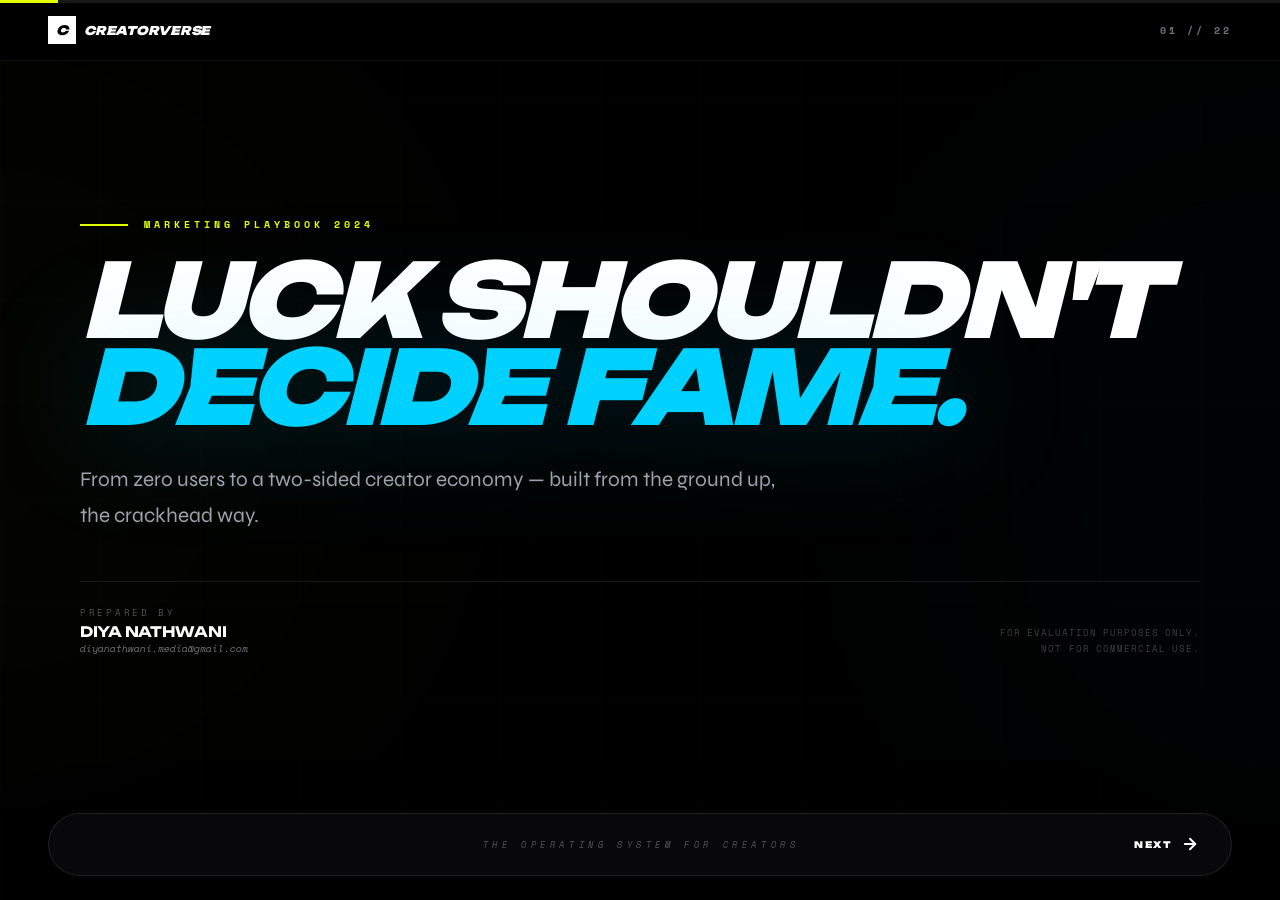
<file: creatorverse-playbook.html>
<!DOCTYPE html>
<html lang="en">
<head>
<meta charset="UTF-8"/>
<meta name="viewport" content="width=device-width, initial-scale=1.0"/>
<title>CreatorVerse — Marketing Playbook</title>
<link rel="stylesheet" href="/assets/creatorverse-playbook.css"/>
</head>
<body>
<div id="app">

<!-- BG GRID -->
<svg class="grid-bg" width="100%" height="100%" xmlns="http://www.w3.org/2000/svg">
  <defs>
    <pattern id="sg" width="20" height="20" patternUnits="userSpaceOnUse">
      <path d="M 20 0 L 0 0 0 20" fill="none" stroke="rgba(255,255,255,0.06)" stroke-width=".5"/>
    </pattern>
    <pattern id="lg" width="100" height="100" patternUnits="userSpaceOnUse">
      <rect width="100" height="100" fill="url(#sg)"/>
      <path d="M 100 0 L 0 0 0 100" fill="none" stroke="rgba(255,255,255,0.1)" stroke-width="1"/>
    </pattern>
  </defs>
  <rect width="100%" height="100%" fill="url(#lg)"/>
</svg>
<div class="glow-tr"></div>
<div class="glow-bl"></div>

<!-- PROGRESS -->
<div class="progress-bar"><div class="progress-fill" id="progress"></div></div>

<!-- HEADER -->
<header>
  <div class="logo">
    <div class="logo-mark">C</div>
    <span class="logo-text">CreatorVerse</span>
  </div>
  <div class="slide-counter" id="counter">01 // 28</div>
</header>

<main id="slides">

<!-- ===== SLIDE 01: HERO ===== -->
<div class="slide active">
  <div class="hero-wrap">
    <div style="width:100%">
      <div class="hero-eyebrow">
        <div class="hero-eyebrow-line"></div>
        <span class="hero-eyebrow-txt">Marketing Playbook 2024</span>
      </div>
      <div class="hero-h1">LUCK SHOULDN'T<br><span class="cyan">DECIDE FAME.</span></div>
      <p class="hero-sub">From zero users to a two-sided creator economy — built from the ground up, the crackhead way.</p>
      <div class="hero-footer">
        <div>
          <div class="hero-meta-label">Prepared by</div>
          <div class="hero-meta-name">Diya Nathwani</div>
          <div class="hero-meta-email">diyanathwani.media@gmail.com</div>
        </div>
        <div style="font-family:'Space Mono',monospace;font-size:9px;color:var(--z700);text-transform:uppercase;letter-spacing:.1em;line-height:1.7;text-align:right">For evaluation purposes only.<br>Not for commercial use.</div>
      </div>
    </div>
  </div>
</div>

<!-- ===== SLIDE 02: THE PROBLEM ===== -->
<div class="slide">
  <div class="content-wrap">
    <div class="section-tag">SECTION 01 — THE PROBLEM</div>
    <h2 class="slide-h2">India Has 80M+ Creators.<br><span>Most Are Invisible.</span></h2>
    <div class="g2 gap2">
      <div class="flex-c">
        <p style="font-size:clamp(1rem,1.8vw,1.5rem);font-weight:500;font-style:italic;line-height:1.4;color:#fff">The creator economy is not broken because talent doesn't exist. It's broken because the infrastructure never got built properly.</p>
        <p class="body-md">Brands are sitting on budgets with no idea where to spend them. Creators produce content every day with no reliable path to income. Deals happen over DMs, WhatsApp chains, hastily typed emails — no structure, no trust, no transparency.</p>
        <!-- Visual: broken pipe illustration -->
        <div style="background:var(--z950);border:1px solid var(--z800);padding:1.25rem;margin-top:.5rem">
          <div style="display:flex;align-items:center;gap:1rem;margin-bottom:.75rem">
            <div style="flex:1;height:6px;background:linear-gradient(90deg,#4ade80,#4ade80 40%,transparent 40%);border-radius:3px;position:relative">
              <div style="position:absolute;right:30%;top:-6px;font-size:14px">💸</div>
            </div>
            <div style="width:8px;height:8px;background:#ef4444;border-radius:50%;flex-shrink:0"></div>
            <div style="flex:.6;height:6px;background:linear-gradient(90deg,transparent,#ef4444 60%);border-radius:3px"></div>
          </div>
          <div style="font-family:'Space Mono',monospace;font-size:8px;color:var(--z600);text-transform:uppercase;letter-spacing:.3em">Creator → [broken pipe] → Brand</div>
        </div>
      </div>
      <div class="flex-c">
        <div class="card card-cyan">
          <div class="label label-cyan">The core insight</div>
          <p class="qblock qblock-cyan" style="padding:.75rem 0 0 1rem;border-width:3px;">"The problem is not a lack of talent. The problem is a broken infrastructure."</p>
        </div>
        <div class="card-sm">💡 <strong style="color:#fff">Creator Side:</strong> Unclear pricing, no contracts, payment delays, no visibility into brand deals.</div>
        <div class="card-sm">📊 <strong style="color:#fff">Brand Side:</strong> Fake followers, no ROI data, scattered communication, no way to verify authenticity.</div>
        <div class="card-sm">🎲 <strong style="color:#fff">The system:</strong> Deals close on gut feel, not data. Discovery is accidental, not structured.</div>
      </div>
    </div>
  </div>
</div>

<!-- ===== SLIDE 03: THE GAP ===== -->
<div class="slide">
  <div class="content-wrap">
    <div class="section-tag">SECTION 01 — THE PROBLEM</div>
    <h2 class="slide-h2">The Gap <span>CreatorVerse Fills.</span></h2>
    <div class="flex-c">
      <div class="white-panel">
        <h3>"This is the exact gap CreatorVerse is built to fill."</h3>
        <p style="font-size:.9rem;font-weight:700;text-transform:uppercase;line-height:1.6">Not just another marketplace — a structured, end-to-end OS for creator-brand collaboration. From discovery to deal to payment, in one place.</p>
      </div>
      <!-- Visual: flow arrows -->
      <div class="arrow-row" style="flex-wrap:wrap;gap:.25rem">
        <div class="arrow-box" style="background:rgba(226,255,0,.07);border-color:rgba(226,255,0,.3);color:var(--lime)">Creator signs up</div>
        <div class="arrow-sep">→</div>
        <div class="arrow-box">Profile verified</div>
        <div class="arrow-sep">→</div>
        <div class="arrow-box">Brand discovers</div>
        <div class="arrow-sep">→</div>
        <div class="arrow-box">Contract auto-drafted</div>
        <div class="arrow-sep">→</div>
        <div class="arrow-box" style="background:rgba(0,209,255,.07);border-color:rgba(0,209,255,.3);color:var(--cyan)">Escrow pays out</div>
      </div>
      <!-- Three pillar icons -->
      <div class="g3">
        <div class="card flex-center" style="flex-direction:column;gap:.75rem;text-align:center;padding:2rem">
          <svg width="28" height="28" viewBox="0 0 24 24" fill="none" stroke="var(--cyan)" stroke-width="2" stroke-linecap="round" stroke-linejoin="round"><circle cx="11" cy="11" r="8"/><path d="m21 21-4.35-4.35"/></svg>
          <span style="font-size:9px;font-weight:900;text-transform:uppercase;letter-spacing:.3em;font-family:'Space Mono',monospace">Discovery</span>
        </div>
        <div class="card flex-center" style="flex-direction:column;gap:.75rem;text-align:center;padding:2rem">
          <svg width="28" height="28" viewBox="0 0 24 24" fill="none" stroke="var(--lime)" stroke-width="2" stroke-linecap="round" stroke-linejoin="round"><path d="M14.5 2H6a2 2 0 0 0-2 2v16a2 2 0 0 0 2 2h12a2 2 0 0 0 2-2V7.5L14.5 2z"/><polyline points="14 2 14 8 20 8"/><path d="m9 15 2 2 4-4"/></svg>
          <span style="font-size:9px;font-weight:900;text-transform:uppercase;letter-spacing:.3em;font-family:'Space Mono',monospace">Deal Flow</span>
        </div>
        <div class="card flex-center" style="flex-direction:column;gap:.75rem;text-align:center;padding:2rem">
          <svg width="28" height="28" viewBox="0 0 24 24" fill="none" stroke="var(--cyan)" stroke-width="2" stroke-linecap="round" stroke-linejoin="round"><rect x="3" y="11" width="18" height="11" rx="2" ry="2"/><path d="M7 11V7a5 5 0 0 1 10 0v4"/></svg>
          <span style="font-size:9px;font-weight:900;text-transform:uppercase;letter-spacing:.3em;font-family:'Space Mono',monospace">Secure Payment</span>
        </div>
      </div>
    </div>
  </div>
</div>

<!-- ===== SLIDE 04: PLATFORM FEATURES ===== -->
<div class="slide">
  <div class="content-wrap">
    <div class="section-tag">SECTION 02 — THE PLATFORM</div>
    <h2 class="slide-h2">What is <span>CreatorVerse?</span></h2>
    <p class="body-lg" style="margin-bottom:1.25rem;max-width:700px">Replace the chaos of DMs, Excel sheets, and verbal agreements with a clean, transparent workflow that works for both sides.</p>
    <div class="tbl-wrap">
      <table>
        <thead><tr><th>Feature</th><th>What It Solves</th></tr></thead>
        <tbody>
          <tr><td class="td-lime">Smart Discovery</td><td class="td-val">AI-powered search — niche, platform, audience size, engagement rate. No guesswork, no fake follower anxiety.</td></tr>
          <tr><td class="td-lime">Verified Profiles</td><td class="td-val">API-connected data from Instagram and YouTube. Live stats, not screenshots.</td></tr>
          <tr><td class="td-lime">Auto-Contracts</td><td class="td-val">Deliverables, timelines, and revision rounds locked before work begins. Legal clarity in under 60 seconds.</td></tr>
          <tr><td class="td-lime">Smart Escrow</td><td class="td-val">Funds locked at contract sign. Auto-released on approval. Creators get paid. Brands get quality.</td></tr>
          <tr><td class="td-lime">Unified Workspace</td><td class="td-val">Briefs, approvals, communication, campaign tracking — all in one dashboard. No more 47-tab chaos.</td></tr>
        </tbody>
      </table>
    </div>
  </div>
</div>

<!-- ===== SLIDE 05: SMART ESCROW VISUAL ===== -->
<div class="slide">
  <div class="content-wrap">
    <div class="section-tag">SECTION 02 — THE PLATFORM</div>
    <h2 class="slide-h2">Smart Escrow:<br><span>How Money Moves.</span></h2>
    <div class="g2 gap2" style="align-items:center">
      <div class="flex-c">
        <p class="body-md" style="margin-bottom:1rem">Every payment locked at contract sign. Auto-released when the deliverable is approved. No trust required — the system is the trust.</p>
        <!-- Escrow flow visual -->
        <div class="flex-c" style="gap:.5rem">
          <div style="display:flex;align-items:stretch;gap:.25rem">
            <div class="flow-box" style="flex:1"><div class="step-l">1. Brand</div><div class="step-v">Pays into escrow</div></div>
            <div class="flow-arrow">→</div>
            <div class="flow-box" style="flex:1;background:rgba(226,255,0,.05);border-color:rgba(226,255,0,.3)"><div class="step-l">2. Locked</div><div class="step-v" style="color:var(--lime)">CreatorVerse holds</div></div>
            <div class="flow-arrow">→</div>
            <div class="flow-box" style="flex:1"><div class="step-l">3. Creator</div><div class="step-v">Delivers content</div></div>
          </div>
          <div style="display:flex;align-items:stretch;gap:.25rem">
            <div class="flow-box" style="flex:1"><div class="step-l">6. Done</div><div class="step-v" style="color:var(--cyan)">Case study created</div></div>
            <div class="flow-arrow">←</div>
            <div class="flow-box" style="flex:1;background:rgba(0,209,255,.05);border-color:rgba(0,209,255,.3)"><div class="step-l">5. Released</div><div class="step-v" style="color:var(--cyan)">Creator gets paid</div></div>
            <div class="flow-arrow">←</div>
            <div class="flow-box" style="flex:1"><div class="step-l">4. Brand</div><div class="step-v">Approves</div></div>
          </div>
        </div>
        <div style="background:var(--z950);border:1px solid var(--z800);padding:1rem;margin-top:.5rem">
          <p class="body-sm italic">"Creators get paid. Brands get quality. Both sleep at night." — No DMs. No chasing invoices. No trust required.</p>
        </div>
      </div>
      <!-- Phone mockup with escrow UI -->
      <div class="flex-center">
        <div class="phone-frame">
          <div class="phone-notch"></div>
          <div class="phone-screen" style="padding:.75rem">
            <div style="font-size:9px;font-weight:900;text-transform:uppercase;color:var(--lime);letter-spacing:.2em;margin-bottom:.5rem">Payment Status</div>
            <div style="background:var(--z900);border-radius:8px;padding:.6rem;margin-bottom:.4rem">
              <div style="font-size:9px;color:var(--z500);margin-bottom:.2rem">Campaign</div>
              <div style="font-size:11px;font-weight:700">Chai Republic × @priya.creates</div>
              <div style="font-size:9px;color:var(--z500);margin-top:.25rem">3 Reels · ₹18,000</div>
            </div>
            <div style="background:rgba(226,255,0,.1);border:1px solid rgba(226,255,0,.3);border-radius:6px;padding:.5rem;text-align:center;margin-bottom:.4rem">
              <div style="font-size:8px;color:var(--lime);text-transform:uppercase;font-weight:700">🔒 In Escrow</div>
              <div style="font-family:'Unbounded',sans-serif;font-size:1rem;font-weight:900;color:var(--lime)">₹18,000</div>
            </div>
            <div style="display:flex;gap:.25rem">
              <div style="flex:1;background:var(--z900);border-radius:4px;padding:.4rem;text-align:center;font-size:8px;color:var(--z500)">✓ Contract<br><span style="color:#4ade80">Signed</span></div>
              <div style="flex:1;background:var(--z900);border-radius:4px;padding:.4rem;text-align:center;font-size:8px;color:var(--z500)">📤 Delivery<br><span style="color:var(--lime)">Pending</span></div>
              <div style="flex:1;background:var(--z900);border-radius:4px;padding:.4rem;text-align:center;font-size:8px;color:var(--z500)">💰 Payout<br><span style="color:var(--z700)">Locked</span></div>
            </div>
          </div>
          <div class="phone-home"></div>
        </div>
      </div>
    </div>
  </div>
</div>

<!-- ===== SLIDE 06: GTM STRATEGY ===== -->
<div class="slide">
  <div class="content-wrap">
    <div class="section-tag">SECTION 03 — GTM STRATEGY</div>
    <h2 class="slide-h2">The Growth <span>Sequence.</span></h2>
    <p class="body-md" style="max-width:700px;margin-bottom:1.25rem">Most platforms try to onboard everyone at once and wonder why neither side shows up. CreatorVerse grows in sequence — each step builds credibility for the next.</p>
    <div class="flex-c" style="gap:.35rem">
      <div class="step-row"><span class="step-num">1</span><p class="step-txt">Student Creators — The loudest, most competitive, most FOMO-driven segment. They come in fast.</p></div>
      <div class="step-row"><span class="step-num">2</span><p class="step-txt">Local Creators & Micro-Influencers — Under-monetized, hungry for structure, easy early wins.</p></div>
      <div class="step-row"><span class="step-num">3</span><p class="step-txt">Mid-Tier Creators (10k–200k) — Come once they see real deals happening on the platform.</p></div>
      <div class="step-row"><span class="step-num">4</span><p class="step-txt">High-Value Creators (selective) — Onboarded with white-glove attention. Not spammed, invited.</p></div>
      <div class="step-row"><span class="step-num">5</span><p class="step-txt">Brands — Arrive when there's a curated, verified creator pool waiting for them.</p></div>
    </div>
    <p style="font-family:'Space Mono',monospace;font-size:9px;color:var(--z600);text-transform:uppercase;letter-spacing:.5em;text-align:center;margin-top:1.25rem">Supply-side dominance first → then monetization.</p>
  </div>
</div>

<!-- ===== SLIDE 07: FIND THE FACES HERO ===== -->
<div class="slide">
  <div class="content-wrap">
    <div class="section-tag">SECTION 04 — PHASE ONE</div>
    <h2 class="slide-h2">FIND <span>THE FACES</span></h2>
    <div class="g2 gap2">
      <div class="flex-c">
        <p style="font-size:clamp(1rem,1.8vw,1.4rem);font-weight:900;text-transform:uppercase;font-style:italic;line-height:1;letter-spacing:-.03em;color:#fff">A Nationwide Campus Creator Hunt.<br><span style="color:var(--cyan)">Powered by CreatorVerse.</span></p>
        <p class="body-md">India's campuses produce more undiscovered talent per square kilometre than anywhere else. Dancers never seen beyond their college auditorium. Comedians performing for 50 friends. Musicians who sound like albums but look like attendance registers.</p>
        <div style="background:var(--lime);padding:1.25rem;color:#000;font-family:'Unbounded',sans-serif;font-size:clamp(.85rem,1.5vw,1.2rem);font-weight:900;text-transform:uppercase;font-style:italic;line-height:1.2">"India is looking for its next 1,000 faces — and we're starting at your college."</div>
      </div>
      <div class="flex-c">
        <div class="card card-cyan"><div class="label label-cyan">Behavioral Shift</div><p class="body-sm italic">Private talent → Public discovery → Social competition → Platform registration.</p></div>
        <div class="card"><div class="label label-lime">Why Students</div><p class="body-sm italic">They respond to identity, FOMO, peer competition, and visible recognition — not feature lists.</p></div>
        <div class="card"><div class="label" style="color:var(--z400)">ROI Logic</div><p class="body-sm italic">Cost per creator: ₹5–₹30 via campus vs ₹200–₹800 via paid ads. Zero comparison.</p></div>
      </div>
    </div>
  </div>
</div>

<!-- ===== SLIDE 08: CAMPUS LEADERBOARD VISUAL ===== -->
<div class="slide">
  <div class="content-wrap">
    <div class="section-tag">PHASE 1 — IDEA 1</div>
    <h2 class="slide-h2">The Campus <span>Leaderboard.</span><br><span class="lime" style="font-size:60%">FOMO as Infrastructure.</span></h2>
    <div class="g2 gap2" style="align-items:start">
      <div class="flex-c">
        <p class="body-md">Launch a live digital scoreboard: colleges ranked by number of registered creators. Update in real time. Broadcast on the CreatorVerse Instagram story every day.</p>
        <p class="body-sm italic" style="margin-top:.5rem">The moment one college sees another pulling ahead — the group chats go insane. Campus pride does the distribution. Zero paid ads.</p>
        <div style="display:flex;gap:1rem;margin-top:.75rem">
          <div class="card" style="flex:1;text-align:center;padding:1.25rem">
            <div class="big-stat cyan">200–800</div>
            <div style="font-size:9px;text-transform:uppercase;letter-spacing:.2em;color:var(--z500);margin-top:.25rem;font-family:'Space Mono',monospace">organic shares/college<br>in 48 hrs</div>
          </div>
          <div class="card" style="flex:1;text-align:center;padding:1.25rem">
            <div class="big-stat lime">₹0</div>
            <div style="font-size:9px;text-transform:uppercase;letter-spacing:.2em;color:var(--z500);margin-top:.25rem;font-family:'Space Mono',monospace">paid distribution cost</div>
          </div>
        </div>
        <!-- IG Story mock -->
        <div style="background:#0a0a0a;border:1px solid #222;border-radius:12px;overflow:hidden;padding:.75rem">
          <div style="font-size:9px;color:var(--z600);font-family:'Space Mono',monospace;text-transform:uppercase;letter-spacing:.2em;margin-bottom:.5rem">@creatorverse · Instagram Story</div>
          <div style="background:linear-gradient(135deg,#1a0533,#002244);border-radius:8px;padding:1rem">
            <div style="font-family:'Unbounded',sans-serif;font-size:.7rem;font-weight:900;text-transform:uppercase;color:var(--lime);letter-spacing:.1em;margin-bottom:.5rem">🏆 CAMPUS LEADERBOARD — LIVE</div>
            <div style="font-size:9px;color:var(--z400);margin-bottom:.5rem;font-style:italic">Updated every 6 hours · Join now →</div>
            <div class="lb-row" style="border-radius:4px 4px 0 0"><span class="lb-rank gold">1</span><div class="lb-college" style="color:#fff">BITS Pilani<div class="lb-bar"><div class="lb-bar-fill" style="width:95%"></div></div></div><span class="lb-count">412</span></div>
            <div class="lb-row"><span class="lb-rank silver">2</span><div class="lb-college">IIT Bombay<div class="lb-bar"><div class="lb-bar-fill" style="width:78%"></div></div></div><span class="lb-count">321</span></div>
            <div class="lb-row"><span class="lb-rank bronze">3</span><div class="lb-college">Symbiosis Pune<div class="lb-bar"><div class="lb-bar-fill" style="width:64%"></div></div></div><span class="lb-count">263</span></div>
            <div class="lb-row"><span class="lb-rank">4</span><div class="lb-college">Manipal Institute<div class="lb-bar"><div class="lb-bar-fill" style="width:51%"></div></div></div><span class="lb-count">210</span></div>
            <div style="text-align:center;margin-top:.5rem;font-size:9px;color:var(--cyan);font-weight:700;cursor:pointer">Your college isn't here yet. Register now →</div>
          </div>
        </div>
      </div>
      <!-- Phone with IG notification -->
      <div class="flex-c" style="align-items:center;gap:1rem">
        <div class="phone-frame" style="width:200px">
          <div class="phone-notch"></div>
          <div class="phone-screen">
            <!-- IG notification -->
            <div style="background:#000;padding:.5rem;border-bottom:1px solid #1a1a1a">
              <div style="display:flex;align-items:center;gap:.4rem;padding:.3rem">
                <div style="width:28px;height:28px;border-radius:50%;background:linear-gradient(135deg,#f09433,#e6683c,#dc2743,#cc2366,#bc1888);flex-shrink:0"></div>
                <div style="font-size:9px;line-height:1.4"><strong>creatorverse</strong> started following this story</div>
              </div>
            </div>
            <!-- IG story frame -->
            <div style="background:linear-gradient(135deg,#1a0533,#002244);padding:.75rem;min-height:180px;position:relative">
              <div style="position:absolute;top:.4rem;left:.4rem;right:.4rem;height:3px;background:rgba(255,255,255,.2);border-radius:2px">
                <div style="height:100%;width:60%;background:#fff;border-radius:2px"></div>
              </div>
              <div style="margin-top:.75rem">
                <div style="font-family:'Unbounded',sans-serif;font-size:.6rem;font-weight:900;color:var(--lime);margin-bottom:.25rem">CAMPUS LEADERBOARD</div>
                <div style="font-size:.55rem;color:var(--z300);margin-bottom:.5rem;font-style:italic">Does your college rank?</div>
                <div style="background:rgba(255,255,255,.08);border-radius:6px;padding:.4rem">
                  <div style="font-size:.55rem;color:#FFD700;font-weight:700">🥇 BITS Pilani — 412</div>
                  <div style="font-size:.55rem;color:#C0C0C0">🥈 IIT Bombay — 321</div>
                  <div style="font-size:.55rem;color:#CD7F32">🥉 Symbiosis — 263</div>
                </div>
                <div style="margin-top:.5rem;background:var(--lime);border-radius:20px;padding:.25rem .5rem;font-size:.55rem;font-weight:900;color:#000;text-align:center;display:inline-block">REGISTER YOUR COLLEGE →</div>
              </div>
            </div>
            <div style="background:#000;padding:.5rem;display:flex;gap:.5rem;justify-content:center">
              <div style="font-size:8px;color:var(--z500)">💬 Send message</div>
            </div>
          </div>
          <div class="phone-home"></div>
        </div>
        <div class="card" style="max-width:200px;padding:1rem">
          <p class="body-sm italic">"The moment their WhatsApp group chat blows up, you've won."</p>
        </div>
      </div>
    </div>
  </div>
</div>

<!-- ===== SLIDE 09: MISSING POSTER ===== -->
<div class="slide">
  <div class="content-wrap">
    <div class="section-tag">PHASE 1 — IDEA 2</div>
    <h2 class="slide-h2">The Face Poster <span>Drops.</span><br><span class="lime" style="font-size:60%">Guerrilla. Make it Eerie.</span></h2>
    <div class="g2 gap2" style="align-items:start">
      <div class="flex-c">
        <p class="body-md">Two weeks before launch, paste black-and-white "MISSING" style posters across campuses. No brand explanation. Just intrigue. The QR does the talking.</p>
        <div class="flex-c" style="gap:.5rem;margin-top:.5rem">
          <div class="card-sm">📍 Print shops, canteen walls, hostel corridors, toilet doors — highest dwell time.</div>
          <div class="card-sm">💰 Cost per college: ₹300–₹600 in print. Expected scans: 150–400 per campus.</div>
          <div class="card-sm">❓ No brand explanation on the poster. Just intrigue. The QR does the talking.</div>
        </div>
        <!-- WhatsApp thread showing viral spread -->
        <div style="background:#0a0a0a;border:1px solid #1a1a1a;border-radius:12px;overflow:hidden;margin-top:.75rem">
          <div style="background:#075e54;padding:.5rem .75rem;font-size:9px;font-weight:700;color:#fff;display:flex;align-items:center;gap:.4rem">
            <svg width="12" height="12" viewBox="0 0 24 24" fill="#fff"><path d="M17.472 14.382c-.297-.149-1.758-.867-2.03-.967-.273-.099-.471-.148-.67.15-.197.297-.767.966-.94 1.164-.173.199-.347.223-.644.075-.297-.15-1.255-.463-2.39-1.475-.883-.788-1.48-1.761-1.653-2.059-.173-.297-.018-.458.13-.606.134-.133.298-.347.446-.52.149-.174.198-.298.298-.497.099-.198.05-.371-.025-.52-.075-.149-.669-1.612-.916-2.207-.242-.579-.487-.5-.669-.51-.173-.008-.371-.01-.57-.01-.198 0-.52.074-.792.372-.272.297-1.04 1.016-1.04 2.479 0 1.462 1.065 2.875 1.213 3.074.149.198 2.096 3.2 5.077 4.487.709.306 1.262.489 1.694.625.712.227 1.36.195 1.871.118.571-.085 1.758-.719 2.006-1.413.248-.694.248-1.289.173-1.413-.074-.124-.272-.198-.57-.347m-5.421 7.403h-.004a9.87 9.87 0 01-5.031-1.378l-.361-.214-3.741.982.998-3.648-.235-.374a9.86 9.86 0 01-1.51-5.26c.001-5.45 4.436-9.884 9.888-9.884 2.64 0 5.122 1.03 6.988 2.898a9.825 9.825 0 012.893 6.994c-.003 5.45-4.437 9.884-9.885 9.884"/></svg>
            BITS Pilani Creatives 🎨
          </div>
          <div style="background:#e5ddd5;padding:.5rem">
            <div style="background:#fff;border-radius:4px 8px 8px 4px;padding:.4rem .6rem;max-width:80%;margin-bottom:.3rem;font-size:9px;line-height:1.5">
              bro there's this super weird poster on the canteen wall 😭 "THIS CAMPUS HAS UNDISCOVERED TALENT" and it's in missing person style??
            </div>
            <div style="background:#fff;border-radius:4px 8px 8px 4px;padding:.4rem .6rem;max-width:75%;margin-bottom:.3rem;font-size:9px;line-height:1.5">
              WHAT 😭 send photo
            </div>
            <div style="background:#dcf8c6;border-radius:8px 4px 4px 8px;padding:.4rem .6rem;max-width:80%;margin-left:auto;margin-bottom:.3rem;font-size:9px;line-height:1.5">
              scanned the qr. it's a creator platform called creatorverse. kinda genius ngl
            </div>
            <div style="background:#fff;border-radius:4px 8px 8px 4px;padding:.4rem .6rem;max-width:70%;font-size:9px;line-height:1.5">
              bro i'm registering rn 🔥
            </div>
          </div>
        </div>
      </div>
      <!-- Poster illustration -->
      <div class="flex-c" style="align-items:center;gap:1.25rem">
        <div class="poster" style="max-width:260px">
          <div class="poster-title">MISSING</div>
          <div class="poster-body">
            THIS CAMPUS HAS<br>UNDISCOVERED TALENT.<br><br>
            WE'RE LOOKING<br>FOR THEM.
          </div>
          <div class="poster-footer">
            <div>
              <div class="poster-qr">
                <svg width="34" height="34" viewBox="0 0 34 34"><rect x="2" y="2" width="12" height="12" fill="#fff"/><rect x="3" y="3" width="10" height="10" fill="#000"/><rect x="5" y="5" width="6" height="6" fill="#fff"/><rect x="20" y="2" width="12" height="12" fill="#fff"/><rect x="21" y="3" width="10" height="10" fill="#000"/><rect x="23" y="5" width="6" height="6" fill="#fff"/><rect x="2" y="20" width="12" height="12" fill="#fff"/><rect x="3" y="21" width="10" height="10" fill="#000"/><rect x="5" y="23" width="6" height="6" fill="#fff"/><rect x="16" y="16" width="4" height="4" fill="#000"/><rect x="22" y="16" width="4" height="4" fill="#000"/><rect x="16" y="22" width="6" height="6" fill="#000"/><rect x="24" y="24" width="8" height="8" fill="#000"/></svg>
              </div>
              <div style="font-size:.5rem;font-weight:900;text-transform:uppercase;letter-spacing:.1em;margin-top:.3rem">Scan. Register. Be Found.</div>
            </div>
            <div class="poster-brand">Creator<br>Verse</div>
          </div>
        </div>
        <div class="card" style="max-width:260px;padding:1rem;font-size:10px;font-style:italic;color:var(--z400)">
          Hostel noticeboards, toilet doors, canteen walls. Cost per campus: <strong style="color:var(--lime)">₹300–₹600</strong>. Expected scans: <strong style="color:var(--cyan)">150–400</strong>.
        </div>
      </div>
    </div>
  </div>
</div>

<!-- ===== SLIDE 10: 15-SECOND TALENT DROP + UGC ===== -->
<div class="slide">
  <div class="content-wrap">
    <div class="section-tag">PHASE 1 — IDEA 3</div>
    <h2 class="slide-h2">15-Second <span>Talent Drop.</span><br><span class="lime" style="font-size:55%">UGC That Distributes Itself.</span></h2>
    <div class="g2 gap2">
      <div class="flex-c">
        <p class="body-md">Post a 15-second clip of your talent with #FindTheFaces. Best ones featured as "Spotted Faces" on the CreatorVerse page. Not a branded hashtag campaign — a talent hunt that students are proud to be part of.</p>
        <div class="flex-c" style="gap:.5rem;margin-top:.5rem">
          <div class="card-sm">🎯 Each UGC post is a distribution event — their followers see it, curiosity spreads.</div>
          <div class="card-sm">🎯 Target: <strong style="color:var(--cyan)">500+ organic UGC posts</strong> in Week 1.</div>
        </div>
        <!-- UGC stats panel -->
        <div class="g2" style="gap:.75rem;margin-top:.5rem">
          <div class="card" style="text-align:center;padding:1rem">
            <div class="big-stat cyan" style="font-size:2rem">500+</div>
            <div style="font-size:8px;text-transform:uppercase;color:var(--z500);letter-spacing:.2em;font-family:'Space Mono',monospace;margin-top:.2rem">UGC posts · Week 1</div>
          </div>
          <div class="card" style="text-align:center;padding:1rem">
            <div class="big-stat lime" style="font-size:2rem">3.5x</div>
            <div style="font-size:8px;text-transform:uppercase;color:var(--z500);letter-spacing:.2em;font-family:'Space Mono',monospace;margin-top:.2rem">avg viral coefficient</div>
          </div>
        </div>
      </div>
      <!-- UGC posts grid -->
      <div class="flex-c" style="gap:.75rem">
        <!-- Reel 1 -->
        <div class="reel-card" style="border-radius:12px;background:linear-gradient(180deg,#1a0a2e,#0a1a2e)">
          <div class="reel-bg"></div>
          <!-- Play icon watermark -->
          <div style="position:absolute;top:50%;left:50%;transform:translate(-50%,-80%)">
            <div style="width:44px;height:44px;background:rgba(255,255,255,.2);border-radius:50%;display:flex;align-items:center;justify-content:center;backdrop-filter:blur(4px)">
              <svg width="18" height="18" viewBox="0 0 24 24" fill="#fff"><polygon points="5 3 19 12 5 21 5 3"/></svg>
            </div>
          </div>
          <div style="position:absolute;top:.75rem;left:.75rem;background:var(--lime);color:#000;font-size:8px;font-weight:900;padding:.2rem .4rem;border-radius:2px;text-transform:uppercase">🎵 Dance</div>
          <div class="reel-info">
            <div class="reel-user">
              <div class="reel-ava" style="background:linear-gradient(135deg,#f09433,#e6683c)"></div>
              <span class="reel-name">@aisha.moves</span>
              <span class="reel-btn">Follow</span>
            </div>
            <div class="reel-caption">my 2am practice finally got recognized 😭🔥 <span class="reel-tags">#FindTheFaces #CreatorVerse</span></div>
          </div>
          <div class="reel-sidebar">
            <div class="reel-action"><svg viewBox="0 0 24 24"><path d="M20.84 4.61a5.5 5.5 0 0 0-7.78 0L12 5.67l-1.06-1.06a5.5 5.5 0 0 0-7.78 7.78l1.06 1.06L12 21.23l7.78-7.78 1.06-1.06a5.5 5.5 0 0 0 0-7.78z"/></svg><span class="reel-action-n">14.2k</span></div>
            <div class="reel-action"><svg viewBox="0 0 24 24"><path d="M21 15a2 2 0 0 1-2 2H7l-4 4V5a2 2 0 0 1 2-2h14a2 2 0 0 1 2 2z"/></svg><span class="reel-action-n">892</span></div>
            <div class="reel-action"><svg viewBox="0 0 24 24"><circle cx="18" cy="5" r="3"/><circle cx="6" cy="12" r="3"/><circle cx="18" cy="19" r="3"/><line x1="8.59" y1="13.51" x2="15.42" y2="17.49"/><line x1="15.41" y1="6.51" x2="8.59" y2="10.49"/></svg><span class="reel-action-n">3.1k</span></div>
          </div>
        </div>
        <!-- Reel 2 -->
        <div class="reel-card" style="border-radius:12px;background:linear-gradient(180deg,#0a2e1a,#1a1a0a)">
          <div class="reel-bg"></div>
          <div style="position:absolute;top:.75rem;left:.75rem;background:var(--cyan);color:#000;font-size:8px;font-weight:900;padding:.2rem .4rem;border-radius:2px;text-transform:uppercase">🎤 Comedy</div>
          <div style="position:absolute;top:50%;left:50%;transform:translate(-50%,-80%)">
            <div style="width:44px;height:44px;background:rgba(255,255,255,.2);border-radius:50%;display:flex;align-items:center;justify-content:center">
              <svg width="18" height="18" viewBox="0 0 24 24" fill="#fff"><polygon points="5 3 19 12 5 21 5 3"/></svg>
            </div>
          </div>
          <div class="reel-info">
            <div class="reel-user">
              <div class="reel-ava" style="background:linear-gradient(135deg,#0077b5,#00a0dc)"></div>
              <span class="reel-name">@rohan.comedy</span>
              <span class="reel-btn">Follow</span>
            </div>
            <div class="reel-caption">college auditorium → this app → brand deal? let's see 🤷 <span class="reel-tags">#FindTheFaces</span></div>
          </div>
          <div class="reel-sidebar">
            <div class="reel-action"><svg viewBox="0 0 24 24"><path d="M20.84 4.61a5.5 5.5 0 0 0-7.78 0L12 5.67l-1.06-1.06a5.5 5.5 0 0 0-7.78 7.78l1.06 1.06L12 21.23l7.78-7.78 1.06-1.06a5.5 5.5 0 0 0 0-7.78z"/></svg><span class="reel-action-n">8.7k</span></div>
            <div class="reel-action"><svg viewBox="0 0 24 24"><path d="M21 15a2 2 0 0 1-2 2H7l-4 4V5a2 2 0 0 1 2-2h14a2 2 0 0 1 2 2z"/></svg><span class="reel-action-n">441</span></div>
            <div class="reel-action"><svg viewBox="0 0 24 24"><circle cx="18" cy="5" r="3"/><circle cx="6" cy="12" r="3"/><circle cx="18" cy="19" r="3"/><line x1="8.59" y1="13.51" x2="15.42" y2="17.49"/><line x1="15.41" y1="6.51" x2="8.59" y2="10.49"/></svg><span class="reel-action-n">1.8k</span></div>
          </div>
        </div>
      </div>
    </div>
  </div>
</div>

<!-- ===== SLIDE 11: HYPER LOCAL — AUTO + CHAI ===== -->
<div class="slide">
  <div class="content-wrap">
    <div class="section-tag">PHASE 1 — IDEAS 5 & 6</div>
    <h2 class="slide-h2">Hyper-Local <span>Zero Budget.</span></h2>
    <div class="g2 gap2">
      <div class="flex-c gap2">
        <!-- Auto-rickshaw -->
        <div class="card" style="padding:1.5rem">
          <div class="label label-lime" style="margin-bottom:.75rem">5. Auto-Rickshaw Media Network</div>
          <p class="body-sm italic" style="margin-bottom:1rem">Partner with 5–10 drivers near major college clusters. Laminated sticker on the back of each auto. 6 cities × 10 autos = 60 moving billboards for ₹3,000/month.</p>
          <div class="auto-sticker">
            <div class="auto-sticker-txt">"India's next creator star<br>is probably in this area."<br><br>[ QR Code ] CreatorVerse</div>
            <div class="auto-sticker-qr"></div>
          </div>
          <div style="display:flex;gap:1rem;margin-top:.75rem">
            <div style="text-align:center;flex:1">
              <div class="big-stat cyan" style="font-size:1.5rem">48,000</div>
              <div style="font-size:8px;color:var(--z500);font-family:'Space Mono',monospace;text-transform:uppercase;letter-spacing:.1em">impressions/day</div>
            </div>
            <div style="text-align:center;flex:1">
              <div class="big-stat lime" style="font-size:1.5rem">₹100</div>
              <div style="font-size:8px;color:var(--z500);font-family:'Space Mono',monospace;text-transform:uppercase;letter-spacing:.1em">per day</div>
            </div>
          </div>
        </div>
        <!-- Chai stall -->
        <div class="card" style="padding:1.5rem">
          <div class="label label-cyan" style="margin-bottom:.75rem">6. Chai Stall QR Alliance</div>
          <p class="body-sm italic" style="margin-bottom:1rem">Branded paper cups with QR codes. ₹1.50/cup. ₹2 incentive per scan to the stall owner. Students see it 3–5 times before they act.</p>
          <div style="display:flex;align-items:center;gap:1rem">
            <div class="chai-cup" style="width:90px">
              <div class="chai-cup-logo">Creator<br>Verse</div>
              <div class="chai-qr"></div>
              <div class="chai-cta">Scan & Be Found</div>
            </div>
            <div style="flex:1">
              <p class="body-sm italic">"High dwell time + repeated exposure = retention. Students see it 3–5 times before they act."</p>
              <div style="margin-top:.5rem;background:var(--z950);padding:.5rem;font-family:'Space Mono',monospace;font-size:9px;color:var(--z600);text-transform:uppercase;letter-spacing:.1em">Cost: ₹1.50/cup · Return: ₹2/scan</div>
            </div>
          </div>
        </div>
      </div>
      <!-- Campus Talent Head -->
      <div class="card" style="padding:1.75rem">
        <div class="label label-lime" style="margin-bottom:.75rem">7. Campus Talent Head Program</div>
        <p class="body-md" style="margin-bottom:1rem">Appoint one student per campus as the official "CreatorVerse Campus Talent Head." A title, a digital badge for LinkedIn, and a referral dashboard.</p>
        <!-- LinkedIn badge mock -->
        <div class="li-post">
          <div class="li-header">
            <div class="li-ava">R</div>
            <div class="li-meta">
              <div class="li-name">Rahul Sharma</div>
              <div class="li-role">Campus Talent Head @ CreatorVerse · Symbiosis, Pune</div>
            </div>
          </div>
          <div class="li-body">
            Honoured to be appointed as <strong>@CreatorVerse Campus Talent Head</strong> for Symbiosis Pune 🎯<br><br>
            If you create content and you're at Symbiosis — I know people. <strong>DM me.</strong><br><br>
            <span style="color:#0077b5">#FindTheFaces #CreatorVerse #ContentCreators</span>
          </div>
          <div class="li-engagement">
            <span class="li-eng-item">👍 214 reactions</span>
            <span class="li-eng-item">32 comments</span>
            <span class="li-eng-item">89 reposts</span>
          </div>
        </div>
        <div style="margin-top:1rem;display:flex;gap:1rem">
          <div class="card-sm" style="flex:1;background:var(--z950)">Top head → Paid internship</div>
          <div class="card-sm" style="flex:1;background:var(--z950)">Each head → 30–100 sign-ups</div>
        </div>
      </div>
    </div>
  </div>
</div>

<!-- ===== SLIDE 12: PHASE TWO - MICRO CREATORS ===== -->
<div class="slide">
  <div class="content-wrap">
    <div class="section-tag">SECTION 05 — PHASE TWO</div>
    <h2 class="slide-h2">The <span>Under-Monetized.</span></h2>
    <div class="g2 gap2">
      <div class="flex-c">
        <p class="body-lg">After students bring volume, the next unlock is local creators and micro-influencers — the 1k to 30k follower bracket. They already have an audience. They have zero infrastructure to turn it into money.</p>
        <div style="padding:1.5rem;border:1px solid var(--cyan);background:rgba(0,209,255,.04)">
          <p style="font-family:'Unbounded',sans-serif;font-size:clamp(.9rem,2vw,1.4rem);font-weight:900;font-style:italic;text-transform:uppercase;line-height:1;letter-spacing:-.03em">"They are not too small. They are just underestimated. And they know it. That's the angle."</p>
        </div>
        <div class="flex-c" style="gap:.5rem">
          <div class="card card-lime"><div class="label label-lime">The Insight</div><p class="body-sm italic">Micro-creators consistently deliver higher engagement. Brands get better ROI from 10k creators than 500k — but nobody tells them that.</p></div>
          <div class="card"><div class="label label-cyan">The Pitch</div><p class="body-sm italic">"You have been undercharging for years because no one gave you the tools. CreatorVerse gives you a verified profile, real contracts, and a price benchmark."</p></div>
          <div class="card"><div class="label" style="color:var(--z400)">The Hook</div><p class="body-sm italic">Free onboarding, verified badge, pricing guidance. They get structure and dignity. Platform gets authentic inventory.</p></div>
        </div>
      </div>
      <!-- Engagement rate comparison chart visual -->
      <div class="card" style="padding:1.5rem">
        <div class="label label-lime" style="margin-bottom:1rem">Engagement Rate vs Follower Count</div>
        <div class="flex-c" style="gap:.5rem">
          <div style="display:flex;align-items:center;gap:.75rem">
            <div style="font-size:9px;color:var(--z500);width:60px;text-align:right;flex-shrink:0">1k–10k</div>
            <div style="flex:1;height:20px;background:var(--z800);border-radius:2px;position:relative;overflow:hidden">
              <div style="height:100%;width:87%;background:var(--lime);border-radius:2px"></div>
            </div>
            <div style="font-size:10px;font-weight:900;color:var(--lime);width:36px">8.7%</div>
          </div>
          <div style="display:flex;align-items:center;gap:.75rem">
            <div style="font-size:9px;color:var(--z500);width:60px;text-align:right;flex-shrink:0">10k–30k</div>
            <div style="flex:1;height:20px;background:var(--z800);border-radius:2px;position:relative;overflow:hidden">
              <div style="height:100%;width:63%;background:var(--lime);border-radius:2px;opacity:.8"></div>
            </div>
            <div style="font-size:10px;font-weight:900;color:var(--lime);width:36px">5.7%</div>
          </div>
          <div style="display:flex;align-items:center;gap:.75rem">
            <div style="font-size:9px;color:var(--z500);width:60px;text-align:right;flex-shrink:0">30k–100k</div>
            <div style="flex:1;height:20px;background:var(--z800);border-radius:2px;position:relative;overflow:hidden">
              <div style="height:100%;width:39%;background:var(--cyan);border-radius:2px;opacity:.7"></div>
            </div>
            <div style="font-size:10px;font-weight:900;color:var(--cyan);width:36px">3.2%</div>
          </div>
          <div style="display:flex;align-items:center;gap:.75rem">
            <div style="font-size:9px;color:var(--z500);width:60px;text-align:right;flex-shrink:0">100k–500k</div>
            <div style="flex:1;height:20px;background:var(--z800);border-radius:2px;position:relative;overflow:hidden">
              <div style="height:100%;width:18%;background:var(--z600);border-radius:2px"></div>
            </div>
            <div style="font-size:10px;font-weight:900;color:var(--z500);width:36px">1.8%</div>
          </div>
          <div style="display:flex;align-items:center;gap:.75rem">
            <div style="font-size:9px;color:var(--z500);width:60px;text-align:right;flex-shrink:0">500k+</div>
            <div style="flex:1;height:20px;background:var(--z800);border-radius:2px;position:relative;overflow:hidden">
              <div style="height:100%;width:9%;background:var(--z700);border-radius:2px"></div>
            </div>
            <div style="font-size:10px;font-weight:900;color:var(--z600);width:36px">0.9%</div>
          </div>
        </div>
        <p style="font-size:9px;color:var(--z600);font-family:'Space Mono',monospace;text-transform:uppercase;margin-top:1rem;letter-spacing:.1em">Avg engagement rate by follower bracket (Instagram, India 2024)</p>
        <div class="qblock" style="margin-top:1rem;font-size:.85rem">Brands get better ROI from 10k creators than 500k ones. Nobody tells the 10k creator that.</div>
      </div>
    </div>
  </div>
</div>

<!-- ===== SLIDE 13: RATE CALCULATOR ===== -->
<div class="slide">
  <div class="content-wrap">
    <div class="section-tag">PHASE 2 — TOOL DROP</div>
    <h2 class="slide-h2">The Rate <span>Calculator.</span><br><span class="lime" style="font-size:55%">"What Are You Actually Worth?"</span></h2>
    <div class="g2 gap2" style="align-items:start">
      <div class="flex-c">
        <p class="body-md">Create a free, public tool. Input followers, platform, engagement rate, niche. It tells you your market rate based on actual platform data. No login required. Shareable link. Goes viral in creator communities.</p>
        <div class="flex-c" style="gap:.5rem;margin-top:.5rem">
          <div class="card-sm">🔗 Standalone tool — last screen: "Want to start earning this? Join CreatorVerse."</div>
          <div class="card-sm">📈 Estimated viral coefficient: <strong style="color:var(--lime)">3.5x</strong> — every user shares it with 3+ creators.</div>
        </div>
        <!-- IG post sharing the tool -->
        <div class="ig-post" style="max-width:100%;margin-top:.75rem">
          <div class="ig-header">
            <div class="ig-avatar">P</div>
            <div><div class="ig-handle">priya.creates</div><div class="ig-handle-sub">Mumbai · Content Creator</div></div>
          </div>
          <div class="ig-img" style="background:linear-gradient(135deg,#1a0533,#002244);padding:1rem">
            <div style="background:var(--lime);border-radius:8px;padding:.75rem 1rem;text-align:center;width:80%">
              <div style="font-family:'Unbounded',sans-serif;font-size:.6rem;font-weight:900;color:#000;text-transform:uppercase;letter-spacing:.1em;margin-bottom:.25rem">CreatorVerse Rate Calculator</div>
              <div style="font-size:.5rem;color:#333;margin-bottom:.5rem">For Instagram · 12,400 followers · 6.2% eng</div>
              <div style="font-family:'Unbounded',sans-serif;font-size:1.5rem;font-weight:900;color:#000">₹8,500–12,000</div>
              <div style="font-size:.5rem;color:#555;text-transform:uppercase;letter-spacing:.15em">per sponsored post</div>
            </div>
          </div>
          <div class="ig-actions">
            <svg viewBox="0 0 24 24"><path d="M20.84 4.61a5.5 5.5 0 0 0-7.78 0L12 5.67l-1.06-1.06a5.5 5.5 0 0 0-7.78 7.78l1.06 1.06L12 21.23l7.78-7.78 1.06-1.06a5.5 5.5 0 0 0 0-7.78z"/></svg>
            <svg viewBox="0 0 24 24"><path d="M21 15a2 2 0 0 1-2 2H7l-4 4V5a2 2 0 0 1 2-2h14a2 2 0 0 1 2 2z"/></svg>
            <svg viewBox="0 0 24 24"><line x1="22" y1="2" x2="11" y2="13"/><polygon points="22 2 15 22 11 13 2 9 22 2"/></svg>
          </div>
          <div class="ig-likes">3,241 likes</div>
          <div class="ig-caption"><strong>priya.creates</strong> bro i've been charging ₹3,000 per reel. this tool says i should be charging <strong>4x that</strong>. registering on CreatorVerse now 😭🔥 <span class="ig-tag">#FindYourWorth #CreatorVerse</span></div>
        </div>
      </div>
      <!-- Rate calculator mockup -->
      <div class="flex-c">
        <div class="calc-ui">
          <div style="font-family:'Unbounded',sans-serif;font-size:.7rem;font-weight:900;text-transform:uppercase;color:var(--lime);letter-spacing:.1em;margin-bottom:1rem">RATE CALCULATOR ✦</div>
          <div style="font-size:9px;color:var(--z500);text-transform:uppercase;letter-spacing:.2em;margin-bottom:.25rem">Platform</div>
          <select class="calc-input" style="appearance:none;cursor:pointer"><option>Instagram</option><option>YouTube</option><option>Twitter/X</option></select>
          <div style="font-size:9px;color:var(--z500);text-transform:uppercase;letter-spacing:.2em;margin-bottom:.25rem">Followers</div>
          <input class="calc-input" type="text" placeholder="e.g. 12,400" value="12,400"/>
          <div style="font-size:9px;color:var(--z500);text-transform:uppercase;letter-spacing:.2em;margin-bottom:.25rem">Engagement Rate</div>
          <input class="calc-input" type="text" placeholder="e.g. 6.2%" value="6.2%"/>
          <div style="font-size:9px;color:var(--z500);text-transform:uppercase;letter-spacing:.2em;margin-bottom:.25rem">Niche</div>
          <select class="calc-input" style="appearance:none;cursor:pointer"><option>Fashion & Lifestyle</option><option>Food & Beverage</option><option>Tech</option><option>Fitness</option></select>
          <div class="calc-result">
            <div class="calc-label">Your market rate per post</div>
            <div class="calc-amount">₹8,500 – ₹12,000</div>
            <div style="font-size:9px;color:var(--z500);margin-top:.3rem">Based on 2024 creator economy data</div>
          </div>
          <div style="margin-top:.75rem;background:var(--lime);color:#000;text-align:center;padding:.5rem;font-family:'Unbounded',sans-serif;font-size:.65rem;font-weight:900;text-transform:uppercase;cursor:pointer">Want to earn this? Join CreatorVerse →</div>
        </div>
      </div>
    </div>
  </div>
</div>

<!-- ===== SLIDE 14: OPEN MIC SCOUTING ===== -->
<div class="slide">
  <div class="content-wrap">
    <div class="section-tag">PHASE 2 — ACTIVATION</div>
    <h2 class="slide-h2">Open Mic <span>Scouting.</span><br><span class="lime" style="font-size:55%">Scarcity + Recognition = Highest Conversion.</span></h2>
    <div class="g2 gap2" style="align-items:start">
      <div class="flex-c">
        <p class="body-md">Send 2–3 CreatorVerse "spotters" to open mics, art shows, comedy nights, poetry jams. They watch, clap, and at the end hand the performer a card.</p>
        <!-- Physical card -->
        <div style="background:#f5f0e8;border:2px solid #222;padding:1.25rem;max-width:300px;font-family:'Unbounded',sans-serif">
          <div style="font-size:.65rem;font-weight:900;text-transform:uppercase;color:#111;line-height:1.7;border-bottom:1px solid #222;padding-bottom:.5rem;margin-bottom:.5rem">"You were the best one<br>up there tonight."</div>
          <div style="font-size:.55rem;color:#555;line-height:1.7">"We're building something for creators who deserve better than what Instagram offers."<br><br>"Register here if you're serious."</div>
          <div style="display:flex;align-items:center;gap:.5rem;margin-top:.75rem">
            <div style="width:32px;height:32px;background:#111"></div>
            <div>
              <div style="font-size:.55rem;font-weight:900;text-transform:uppercase;color:#111">CreatorVerse</div>
              <div style="font-size:.5rem;color:#555">creatorverse.in/join</div>
            </div>
          </div>
        </div>
        <div class="flex-c" style="gap:.5rem;margin-top:.5rem">
          <div class="card-sm">💰 Cost: ₹0 except card printing. Return: 1 motivated, personal creator per visit.</div>
          <div class="card-sm">📊 Scarcity + personal recognition = highest conversion rate of any channel tested.</div>
        </div>
      </div>
      <!-- IG post from creator who got scouted -->
      <div class="flex-c" style="gap:1rem">
        <div class="ig-post">
          <div class="ig-header">
            <div class="ig-avatar" style="background:linear-gradient(135deg,#833ab4,#fd1d1d)">K</div>
            <div><div class="ig-handle">kartik.mic</div><div class="ig-handle-sub">Stand-up · Bangalore</div></div>
          </div>
          <div class="ig-img" style="background:linear-gradient(135deg,#0a0a1a,#1a0a0a);font-family:'Unbounded',sans-serif;font-size:.75rem;font-weight:900;text-transform:uppercase;text-align:center;line-height:1.4;padding:1.5rem">
            "YOU WERE<br>THE BEST ONE<br>UP THERE<br>TONIGHT."<br><br><span style="font-size:.45rem;font-weight:400;letter-spacing:.2em;color:var(--z500)">— CreatorVerse scout, after my open mic set</span>
          </div>
          <div class="ig-actions">
            <svg viewBox="0 0 24 24"><path d="M20.84 4.61a5.5 5.5 0 0 0-7.78 0L12 5.67l-1.06-1.06a5.5 5.5 0 0 0-7.78 7.78l1.06 1.06L12 21.23l7.78-7.78 1.06-1.06a5.5 5.5 0 0 0 0-7.78z"/></svg>
            <svg viewBox="0 0 24 24"><path d="M21 15a2 2 0 0 1-2 2H7l-4 4V5a2 2 0 0 1 2-2h14a2 2 0 0 1 2 2z"/></svg>
            <svg viewBox="0 0 24 24"><line x1="22" y1="2" x2="11" y2="13"/><polygon points="22 2 15 22 11 13 2 9 22 2"/></svg>
          </div>
          <div class="ig-likes">5,892 likes</div>
          <div class="ig-caption"><strong>kartik.mic</strong> got handed a card after my set last night. looked it up. registering on <strong>@creatorverse</strong> right now. if you perform, you should too. <span class="ig-tag">#CreatorVerse #OpenMic #Bangalore</span></div>
        </div>
        <div class="card-sm italic" style="font-size:10px">Each post like this reaches a creator's entire existing audience — the most relevant possible distribution for a creator platform.</div>
      </div>
    </div>
  </div>
</div>

<!-- ===== SLIDE 15: HIGH-VALUE CREATORS ===== -->
<div class="slide">
  <div class="content-wrap">
    <div class="section-tag">SECTION 06 — PHASE THREE</div>
    <h2 class="slide-h2">High-Value Creators:<br><span>Invite, Don't Spam.</span></h2>
    <div class="g2 gap2">
      <div class="flex-c">
        <p class="body-md" style="margin-bottom:1rem">Targeting 50k–500k creators with strong niche authority. They get 50 mass DMs a day. The approach has to be almost unnervingly personalized.</p>
        <!-- Audit email/DM -->
        <div class="dm-thread" style="max-width:100%">
          <div class="dm-header">
            <div class="dm-ava"></div>
            <div><div class="dm-name">CreatorVerse</div><div class="dm-status">● online</div></div>
          </div>
          <div class="dm-body">
            <div class="dm-time">09:41 AM</div>
            <div class="dm-us" style="max-width:90%">Hey @niharika.lifestyle — we did your audit. You're leaving ₹2–4L on the table annually. Here's why 👇</div>
            <div class="dm-us" style="max-width:88%">Your current avg rate: ~₹12,000/post. Market rate for your niche + engagement: ₹28,000–35,000. Gap: 2.5x undercharging.</div>
            <div class="dm-us" style="max-width:85%">We built a platform that fixes exactly this. No pitch — this audit is just for you. Want the full 1-pager?</div>
            <div class="dm-time">09:43 AM</div>
            <div class="dm-them">wait this is actually really specific?? how do you have my data</div>
            <div class="dm-them">also yes i want the full thing lol</div>
          </div>
        </div>
      </div>
      <div class="flex-c" style="gap:1rem">
        <div class="card card-cyan" style="padding:1.5rem">
          <div class="label label-cyan">The Audit Drop</div>
          <p class="body-sm italic" style="margin:.5rem 0">"We did your audit. You're leaving ₹2–4L on the table annually."</p>
          <p class="body-sm">Research 50 creators deeply. Build a 1-page Creator Audit. This is not a pitch. This is a gift. Target: 30–40% response rate.</p>
        </div>
        <div class="card card-lime" style="padding:1.5rem">
          <div class="label label-lime">The Guarantee</div>
          <p class="body-sm italic" style="margin:.5rem 0">"One Creator, One Deal" — guaranteed brand intro within 60 days, or team does outreach at no cost.</p>
          <p class="body-sm">Risk reversal play for first 20 high-value creators. Turns them into 20 case studies. Case studies bring the next 200.</p>
        </div>
        <div style="display:flex;gap:1rem">
          <div class="card" style="flex:1;text-align:center;padding:1rem">
            <div class="big-stat cyan" style="font-size:1.8rem">30–40%</div>
            <div style="font-size:8px;text-transform:uppercase;color:var(--z500);letter-spacing:.15em;font-family:'Space Mono',monospace;margin-top:.25rem">response rate</div>
          </div>
          <div class="card" style="flex:1;text-align:center;padding:1rem">
            <div class="big-stat lime" style="font-size:1.8rem">15–20%</div>
            <div style="font-size:8px;text-transform:uppercase;color:var(--z500);letter-spacing:.15em;font-family:'Space Mono',monospace;margin-top:.25rem">onboarding rate</div>
          </div>
        </div>
      </div>
    </div>
  </div>
</div>

<!-- ===== SLIDE 16: BRANDS COME LAST ===== -->
<div class="slide">
  <div class="content-wrap">
    <div class="section-tag">SECTION 07 — PHASE FOUR</div>
    <h2 class="slide-h2">Brands Come Last.<br><span class="lime" style="font-size:60%">And That's a Power Move.</span></h2>
    <div class="g2 gap2">
      <div class="flex-c">
        <p class="body-md">Conventional logic says get brands first. That logic built every failed creator marketplace. Brands show up when they see verified inventory that converts.</p>
        <div style="padding:1.5rem;border-left:4px solid var(--cyan);background:var(--z900);font-style:italic;color:#fff;font-weight:700;line-height:2.2">
          <p>"We have 500 verified creators across 12 niches with API-connected stats and contracts ready to go."</p>
          <p>"Your campaign can be live in 72 hours."</p>
          <p>"Every payment is in escrow. You only pay when you approve the deliverable."</p>
        </div>
        <p class="body-sm italic" style="margin-top:.5rem">That is a fundamentally different conversation than "we're building a marketplace, want to join?"</p>
      </div>
      <div class="flex-c" style="gap:.5rem">
        <div class="label label-lime" style="margin-bottom:.25rem">Who to target first</div>
        <div style="background:var(--z950);border:1px solid var(--z800);padding:.75rem 1rem;display:grid;grid-template-columns:1fr 1.5fr;gap:.5rem;border-bottom:none">
          <span style="font-size:9px;font-weight:900;text-transform:uppercase;color:var(--lime);font-family:'Space Mono',monospace">D2C Startups</span>
          <span class="body-sm">High creator budgets, no internal team, allergic to agencies.</span>
        </div>
        <div style="background:var(--z950);border:1px solid var(--z800);padding:.75rem 1rem;display:grid;grid-template-columns:1fr 1.5fr;gap:.5rem;border-bottom:none;border-top:none">
          <span style="font-size:9px;font-weight:900;text-transform:uppercase;color:var(--lime);font-family:'Space Mono',monospace">EdTech & FinTech</span>
          <span class="body-sm">ROI-focused, trust-driven — micro-creators convert better here.</span>
        </div>
        <div style="background:var(--z950);border:1px solid var(--z800);padding:.75rem 1rem;display:grid;grid-template-columns:1fr 1.5fr;gap:.5rem;border-bottom:none;border-top:none">
          <span style="font-size:9px;font-weight:900;text-transform:uppercase;color:var(--lime);font-family:'Space Mono',monospace">Local Businesses</span>
          <span class="body-sm">Chai shops, boutiques — desperate to reach college-age audiences cheaply.</span>
        </div>
        <div style="background:var(--z950);border:1px solid var(--z800);padding:.75rem 1rem;display:grid;grid-template-columns:1fr 1.5fr;gap:.5rem;border-top:none">
          <span style="font-size:9px;font-weight:900;text-transform:uppercase;color:var(--lime);font-family:'Space Mono',monospace">Bootstrapped Founders</span>
          <span class="body-sm">They understand the hustle. CreatorVerse speaks their language. Move fast.</span>
        </div>
      </div>
    </div>
  </div>
</div>

<!-- ===== SLIDE 17: BRAND ACQUISITION MOVE ===== -->
<div class="slide">
  <div class="content-wrap">
    <div class="section-tag">SECTION 07 — PHASE FOUR</div>
    <h2 class="slide-h2">The Brand <span>DM Play.</span></h2>
    <div class="g2 gap2" style="align-items:start">
      <div class="flex-c">
        <p class="body-md">Find 5 D2C brands with "where did you find this creator?" in their comment sections. DM the <em>founder</em> — not the marketing manager — with a screenshot of those comments.</p>
        <div class="qblock" style="margin:.5rem 0">"Your audience is already asking you to do more of this."<br><br>"We can give you 10 verified creators with real stats and a contract ready."<br><br>"First campaign: no platform fee. Just test us."</div>
        <div class="card-sm">Zero-risk trial lowers every objection. Target: 10 brand trial partnerships.</div>
        <div style="display:flex;gap:.75rem;margin-top:.5rem">
          <div class="card" style="flex:1;text-align:center;padding:1rem">
            <div class="big-stat cyan" style="font-size:1.8rem">5–10</div>
            <div style="font-size:8px;text-transform:uppercase;color:var(--z500);letter-spacing:.15em;font-family:'Space Mono',monospace;margin-top:.25rem">brand trials targeted</div>
          </div>
          <div class="card" style="flex:1;text-align:center;padding:1rem">
            <div class="big-stat lime" style="font-size:1.8rem">72hrs</div>
            <div style="font-size:8px;text-transform:uppercase;color:var(--z500);letter-spacing:.15em;font-family:'Space Mono',monospace;margin-top:.25rem">campaign live time</div>
          </div>
        </div>
      </div>
      <!-- IG comments + DM visual -->
      <div class="flex-c" style="gap:1rem">
        <div class="ig-post">
          <div class="ig-header">
            <div class="ig-avatar" style="background:linear-gradient(135deg,#f09433,#e6683c,#dc2743)">🍵</div>
            <div><div class="ig-handle">chairepublic_india</div><div class="ig-handle-sub">Chai brand · 28k followers</div></div>
          </div>
          <div class="ig-img" style="background:linear-gradient(135deg,#1a0a00,#0a1a00);font-size:2rem;font-family:'Unbounded',sans-serif;font-weight:900;color:var(--lime)">CHAI 🍵</div>
          <div class="ig-actions">
            <svg viewBox="0 0 24 24"><path d="M20.84 4.61a5.5 5.5 0 0 0-7.78 0L12 5.67l-1.06-1.06a5.5 5.5 0 0 0-7.78 7.78l1.06 1.06L12 21.23l7.78-7.78 1.06-1.06a5.5 5.5 0 0 0 0-7.78z"/></svg>
            <svg viewBox="0 0 24 24"><path d="M21 15a2 2 0 0 1-2 2H7l-4 4V5a2 2 0 0 1 2-2h14a2 2 0 0 1 2 2z"/></svg>
            <svg viewBox="0 0 24 24"><line x1="22" y1="2" x2="11" y2="13"/><polygon points="22 2 15 22 11 13 2 9 22 2"/></svg>
          </div>
          <div class="ig-likes">2,103 likes</div>
          <div style="padding:.25rem .75rem .5rem;font-size:9px;color:var(--z400);border-top:1px solid #1a1a1a">
            <div style="margin-bottom:.25rem;color:#888">Comments (142)</div>
            <div style="margin-bottom:.2rem"><strong style="color:#fff">@foodie.priyanka</strong> where did you find this creator?? she's so authentic 😍</div>
            <div style="margin-bottom:.2rem"><strong style="color:#fff">@delhi.chai.lover</strong> seriously WHERE did they find her though</div>
            <div><strong style="color:#fff">@startup.watch.in</strong> the creator collab is fire, which platform did you use?</div>
          </div>
        </div>
        <div class="card" style="padding:1rem;font-size:10px;font-style:italic;color:var(--z400);border-color:rgba(226,255,0,.3)">
          🎯 <strong style="color:var(--lime)">That comment section is the pitch.</strong> Screenshot it. Send it to the founder with your DM. They already know they need this.
        </div>
      </div>
    </div>
  </div>
</div>

<!-- ===== SLIDE 18: FAKE BILLBOARD ===== -->
<div class="slide">
  <div class="content-wrap">
    <div class="section-tag">SECTION 08 — THE CRACKHEAD ARSENAL</div>
    <h2 class="slide-h2">The Fake <span>Billboard.</span></h2>
    <div class="g2 gap2" style="align-items:center">
      <div class="flex-c">
        <p class="body-md">Rent a billboard near a tech park or college cluster. For one week, display a job ad — but it's not a job ad.</p>
        <div class="billboard" style="max-width:100%">
          <div style="font-size:9px;color:#555;font-family:monospace;text-transform:uppercase;letter-spacing:.1em;margin-bottom:.5rem">POSTING ID: CV-001 · URGENT HIRE</div>
          <div class="billboard-title">HIRING:<br>"India's next 1,000 verified content creators."<br><br>"No experience needed. Talent required."</div>
          <div class="billboard-qr-wrap">
            <div class="billboard-qr"></div>
            <div class="billboard-brand">CreatorVerse</div>
          </div>
        </div>
        <div style="display:flex;gap:1rem;margin-top:.75rem">
          <div class="card" style="flex:1;text-align:center;padding:1rem">
            <div class="big-stat cyan" style="font-size:1.6rem">50k–200k</div>
            <div style="font-size:8px;text-transform:uppercase;color:var(--z500);letter-spacing:.1em;font-family:'Space Mono',monospace;margin-top:.25rem">LinkedIn impressions<br>from billboard photos alone</div>
          </div>
          <div class="card" style="flex:1;text-align:center;padding:1rem">
            <div class="big-stat lime" style="font-size:1.6rem">10x</div>
            <div style="font-size:8px;text-transform:uppercase;color:var(--z500);letter-spacing:.1em;font-family:'Space Mono',monospace;margin-top:.25rem">earned media<br>vs ₹8k–25k cost</div>
          </div>
        </div>
      </div>
      <!-- LinkedIn viral moment -->
      <div class="flex-c" style="gap:1rem">
        <div class="li-post" style="max-width:100%">
          <div class="li-header">
            <div class="li-ava">V</div>
            <div class="li-meta">
              <div class="li-name">Vikram Rao</div>
              <div class="li-role">VC Partner · Bengaluru · 12,400 followers</div>
            </div>
          </div>
          <div class="li-body">
            Spotted this billboard near Koramangala this morning.<br><br>
            "HIRING: India's next 1,000 verified content creators. No experience needed. Talent required."<br><br>
            <strong>Either this is the most genius creator platform launch I've seen, or someone is very lost.</strong><br><br>
            Either way — it stopped me in traffic and I looked it up. <strong>@CreatorVerse</strong> — what are you building?<br><br>
            <span style="color:#0077b5">#CreatorEconomy #StartupIndia #Marketing</span>
          </div>
          <div style="padding:.5rem .75rem;border-top:1px solid #1a1a1a">
            <div style="font-size:9px;color:#0077b5;font-weight:700;cursor:pointer">📷 See photo [1]</div>
          </div>
          <div class="li-engagement">
            <span class="li-eng-item">👍 4,211 reactions</span>
            <span class="li-eng-item">312 comments</span>
            <span class="li-eng-item">1,847 reposts</span>
          </div>
        </div>
        <div class="card-sm" style="font-size:10px">Baffled professionals + excited students share on LinkedIn and Twitter. Earned media value: 10x the cost.</div>
      </div>
    </div>
  </div>
</div>

<!-- ===== SLIDE 19: SPOTIFY WRAPPED + ANTHEM ===== -->
<div class="slide">
  <div class="content-wrap">
    <div class="section-tag">SECTION 08 — THE CRACKHEAD ARSENAL</div>
    <h2 class="slide-h2">Wrapped. Anthem. <span>Reverse Pitch.</span></h2>
    <div class="g3" style="gap:1.25rem">
      <!-- Wrapped -->
      <div class="flex-c" style="gap:.75rem">
        <div class="label label-lime">3. CreatorVerse Wrapped</div>
        <div class="wrapped-card">
          <div>
            <div style="font-size:9px;font-family:'Space Mono',monospace;text-transform:uppercase;letter-spacing:.3em;color:var(--z500);margin-bottom:.25rem">Your Year In Talent</div>
            <div class="wrapped-year">2024</div>
          </div>
          <div style="display:grid;grid-template-columns:1fr 1fr;gap:.5rem">
            <div style="text-align:center">
              <div class="wrapped-stat-val">47</div>
              <div class="wrapped-stat-label">Brands searched<br>your niche</div>
            </div>
            <div style="text-align:center">
              <div class="wrapped-stat-val" style="color:var(--lime)">₹2.4L</div>
              <div class="wrapped-stat-label">Earnings<br>potential</div>
            </div>
            <div style="text-align:center">
              <div class="wrapped-stat-val" style="color:var(--cyan)">TOP 8%</div>
              <div class="wrapped-stat-label">Engagement<br>in niche</div>
            </div>
            <div style="text-align:center">
              <div class="wrapped-stat-val">12</div>
              <div class="wrapped-stat-label">Profile<br>views</div>
            </div>
          </div>
          <div style="font-size:8px;text-transform:uppercase;letter-spacing:.2em;color:var(--z600);text-align:center;padding-top:.5rem;border-top:1px solid rgba(255,255,255,.07)">Share on your story 📲</div>
        </div>
        <div class="card-sm italic">Shareable IG story format. Near 100% shareability among motivated creators.</div>
      </div>
      <!-- Anthem -->
      <div class="flex-c" style="gap:.75rem">
        <div class="label label-cyan">4. Anti-Hustle Anthem</div>
        <div style="background:var(--z950);border:1px solid var(--z800);border-radius:8px;overflow:hidden">
          <div style="background:#111;padding:.75rem;display:flex;align-items:center;gap:.75rem">
            <div style="width:44px;height:44px;background:linear-gradient(135deg,#1a0533,#002244);border-radius:6px;display:flex;align-items:center;justify-content:center">
              <svg width="18" height="18" viewBox="0 0 24 24" fill="none" stroke="var(--lime)" stroke-width="2"><path d="M9 18V5l12-2v13"/><circle cx="6" cy="18" r="3"/><circle cx="18" cy="16" r="3"/></svg>
            </div>
            <div style="flex:1">
              <div style="font-size:11px;font-weight:700">Luck Shouldn't Decide Fame</div>
              <div style="font-size:9px;color:var(--z500)">CreatorVerse × @campus.artist</div>
            </div>
            <div style="width:28px;height:28px;background:var(--lime);border-radius:50%;display:flex;align-items:center;justify-content:center;cursor:pointer">
              <svg width="12" height="12" viewBox="0 0 24 24" fill="#000"><polygon points="5 3 19 12 5 21 5 3"/></svg>
            </div>
          </div>
          <div style="padding:.75rem">
            <div style="height:3px;background:var(--z800);border-radius:2px;margin-bottom:.5rem">
              <div style="height:100%;width:35%;background:var(--lime);border-radius:2px"></div>
            </div>
            <div style="display:flex;justify-content:space-between;font-size:8px;color:var(--z600);font-family:'Space Mono',monospace">
              <span>0:21</span><span>1:04</span>
            </div>
          </div>
        </div>
        <p class="body-sm italic">Commission original 60-second rap from a campus creator found via #FindTheFaces. Release as brand anthem. Content that happens to recruit.</p>
        <div class="card-sm">Creator gets full credit, case study write-up, and early partner status.</div>
      </div>
      <!-- LinkedIn Reverse Pitch -->
      <div class="flex-c" style="gap:.75rem">
        <div class="label" style="color:var(--z400)">5. LinkedIn Reverse Pitch</div>
        <div class="li-post" style="max-width:100%">
          <div class="li-header">
            <div class="li-ava" style="background:linear-gradient(135deg,var(--lime),var(--cyan))">D</div>
            <div class="li-meta">
              <div class="li-name">Diya Nathwani</div>
              <div class="li-role">Founder, CreatorVerse · 2nd</div>
            </div>
          </div>
          <div class="li-body">
            We're a new platform and we need 500 creators. Here is exactly what we offer and what we cannot offer yet. (A thread on radical honesty)<br><br>
            ✅ What we offer: verified profile, auto-contracts, escrow payments, brand discovery.<br>
            ❌ What we can't yet: a 1M-creator network. We're at 200 and growing.<br><br>
            <strong>If you're a creator who wants structure, not scale — join us first.</strong>
          </div>
          <div class="li-engagement">
            <span class="li-eng-item">👍 8,412 reactions</span>
            <span class="li-eng-item">Radical transparency wins</span>
          </div>
        </div>
        <div class="card-sm italic">Estimated reach: 20,000–100,000 impressions. Zero ad spend. Founders and CMOs will share this.</div>
      </div>
    </div>
  </div>
</div>

<!-- ===== SLIDE 20: 90-DAY METRICS ===== -->
<div class="slide">
  <div class="content-wrap">
    <div class="section-tag">SECTION 09 — THE NUMBERS</div>
    <h2 class="slide-h2">What Success <span>Looks Like.</span><br><span class="lime" style="font-size:55%">First 90 Days.</span></h2>
    <div class="flex-c">
      <div class="g4" style="gap:.75rem;margin-bottom:1rem">
        <div class="card" style="text-align:center;padding:1.25rem">
          <div class="big-stat lime">2,000+</div>
          <div style="font-size:8px;text-transform:uppercase;color:var(--z500);letter-spacing:.15em;font-family:'Space Mono',monospace;margin-top:.25rem">Campus registrations</div>
        </div>
        <div class="card" style="text-align:center;padding:1.25rem">
          <div class="big-stat cyan">500+</div>
          <div style="font-size:8px;text-transform:uppercase;color:var(--z500);letter-spacing:.15em;font-family:'Space Mono',monospace;margin-top:.25rem">Micro-creators onboarded</div>
        </div>
        <div class="card" style="text-align:center;padding:1.25rem">
          <div class="big-stat lime">20+</div>
          <div style="font-size:8px;text-transform:uppercase;color:var(--z500);letter-spacing:.15em;font-family:'Space Mono',monospace;margin-top:.25rem">High-value creators</div>
        </div>
        <div class="card" style="text-align:center;padding:1.25rem">
          <div class="big-stat cyan">10+</div>
          <div style="font-size:8px;text-transform:uppercase;color:var(--z500);letter-spacing:.15em;font-family:'Space Mono',monospace;margin-top:.25rem">Brand trials</div>
        </div>
      </div>
      <div class="tbl-wrap">
        <table>
          <thead><tr><th>Metric</th><th>Target (90 Days)</th><th>Primary Driver</th></tr></thead>
          <tbody>
            <tr><td class="td-white">Campus Registrations</td><td class="td-cyan">500–2,000</td><td class="td-val">Low cost, high FOMO — leaderboard + posters</td></tr>
            <tr><td class="td-white">Micro-Creator Onboarding</td><td class="td-cyan">200–500</td><td class="td-val">Rate Calculator virality (3.5x coefficient)</td></tr>
            <tr><td class="td-white">High-Value Invitations Sent</td><td class="td-cyan">50</td><td class="td-val">Personalized audit drops + guarantee model</td></tr>
            <tr><td class="td-white">High-Value Creators Onboarded</td><td class="td-cyan">10–20</td><td class="td-val">30–40% response → 15–20% onboard</td></tr>
            <tr><td class="td-white">Brand Trial Partnerships</td><td class="td-cyan">5–10</td><td class="td-val">Founder DM strategy + zero-risk first campaign</td></tr>
            <tr><td class="td-white">UGC Talent Posts</td><td class="td-cyan">500+</td><td class="td-val">Organic #FindTheFaces challenge</td></tr>
            <tr><td class="td-white">Platform-Facilitated Deals</td><td class="td-cyan">5–15</td><td class="td-val">First brand-creator transactions by Day 90</td></tr>
          </tbody>
        </table>
      </div>
    </div>
  </div>
</div>

<!-- ===== SLIDE 21: UNIT ECONOMICS ===== -->
<div class="slide">
  <div class="content-wrap">
    <div class="section-tag">SECTION 09 — THE NUMBERS</div>
    <h2 class="slide-h2">Unit Economics <span>Logic.</span></h2>
    <div class="g2 gap2" style="align-items:center">
      <div class="flex-c">
        <div class="qblock" style="font-size:1rem">
          "If a single mid-tier creator brings 3 brand deals at ₹15,000 average, that is ₹45,000 in GMV per creator per quarter. At a 15% platform take: ₹6,750 per creator per quarter."
        </div>
        <div style="background:#000;border:1px solid var(--z800);padding:1.25rem">
          <p style="font-family:'Unbounded',sans-serif;font-size:clamp(.9rem,1.8vw,1.5rem);font-weight:900;font-style:italic;text-transform:uppercase;line-height:1;letter-spacing:-.03em">At 200 active mid-tier creators: ₹13.5L quarterly GMV. Platform take: ₹2L+/quarter.</p>
        </div>
        <!-- Simple bar visualization -->
        <div class="card" style="padding:1.25rem">
          <div class="label label-lime" style="margin-bottom:.75rem">Quarterly GMV build-up</div>
          <div style="display:flex;flex-direction:column;gap:.4rem">
            <div style="display:flex;align-items:center;gap:.5rem">
              <div style="font-size:9px;color:var(--z500);width:60px;flex-shrink:0">Month 1</div>
              <div style="flex:1;height:16px;background:var(--z800);border-radius:2px"><div style="height:100%;width:15%;background:var(--lime);border-radius:2px"></div></div>
              <div style="font-size:9px;font-weight:700;color:var(--lime);width:50px">₹2.2L</div>
            </div>
            <div style="display:flex;align-items:center;gap:.5rem">
              <div style="font-size:9px;color:var(--z500);width:60px;flex-shrink:0">Month 2</div>
              <div style="flex:1;height:16px;background:var(--z800);border-radius:2px"><div style="height:100%;width:40%;background:var(--lime);border-radius:2px"></div></div>
              <div style="font-size:9px;font-weight:700;color:var(--lime);width:50px">₹5.8L</div>
            </div>
            <div style="display:flex;align-items:center;gap:.5rem">
              <div style="font-size:9px;color:var(--z500);width:60px;flex-shrink:0">Month 3</div>
              <div style="flex:1;height:16px;background:var(--z800);border-radius:2px"><div style="height:100%;width:100%;background:var(--lime);border-radius:2px"></div></div>
              <div style="font-size:9px;font-weight:700;color:var(--lime);width:50px">₹13.5L</div>
            </div>
          </div>
        </div>
      </div>
      <div class="flex-c" style="gap:1rem">
        <div style="padding:1.5rem;border:1px solid var(--z800);background:rgba(226,255,0,.04);display:flex;align-items:flex-start;gap:1rem">
          <svg width="32" height="32" viewBox="0 0 24 24" fill="none" stroke="var(--lime)" stroke-width="2" stroke-linecap="round" stroke-linejoin="round" style="flex-shrink:0"><polygon points="13 2 3 14 12 14 11 22 21 10 12 10 13 2"/></svg>
          <p style="color:var(--z300);font-size:.9rem;font-weight:700;text-transform:uppercase;font-style:italic;line-height:1.5">"The real value: Data moat. Every deal done on CreatorVerse makes the algorithm smarter, the matching better, and the defensibility higher."</p>
        </div>
        <div class="card card-cyan" style="padding:1.25rem">
          <div class="label label-cyan">The compounding moat</div>
          <div style="display:flex;gap:1rem;margin-top:.75rem;text-align:center">
            <div style="flex:1"><div style="font-family:'Unbounded',sans-serif;font-size:1rem;font-weight:900;color:#fff;font-style:italic">PRICING</div><div style="font-size:8px;color:var(--z500);font-family:'Space Mono',monospace;text-transform:uppercase;letter-spacing:.1em;margin-top:.25rem">Market benchmarks</div></div>
            <div style="width:1px;background:var(--z800)"></div>
            <div style="flex:1"><div style="font-family:'Unbounded',sans-serif;font-size:1rem;font-weight:900;color:#fff;font-style:italic">PERF.</div><div style="font-size:8px;color:var(--z500);font-family:'Space Mono',monospace;text-transform:uppercase;letter-spacing:.1em;margin-top:.25rem">Success metadata</div></div>
            <div style="width:1px;background:var(--z800)"></div>
            <div style="flex:1"><div style="font-family:'Unbounded',sans-serif;font-size:1rem;font-weight:900;color:#fff;font-style:italic">MATCH</div><div style="font-size:8px;color:var(--z500);font-family:'Space Mono',monospace;text-transform:uppercase;letter-spacing:.1em;margin-top:.25rem">AI accuracy</div></div>
          </div>
        </div>
        <!-- Ticker of metrics -->
        <div class="ticker-wrap">
          <div class="ticker-track">
            <span class="ticker-item"><span class="ticker-dot"></span>CAC: ₹5–₹30 campus</span>
            <span class="ticker-item"><span class="ticker-dot"></span>LTV: ₹6,750/creator/quarter</span>
            <span class="ticker-item"><span class="ticker-dot"></span>Platform take: 15%</span>
            <span class="ticker-item"><span class="ticker-dot"></span>Escrow auto-release: 100%</span>
            <span class="ticker-item"><span class="ticker-dot"></span>Viral coefficient: 3.5x</span>
            <span class="ticker-item"><span class="ticker-dot"></span>CAC: ₹5–₹30 campus</span>
            <span class="ticker-item"><span class="ticker-dot"></span>LTV: ₹6,750/creator/quarter</span>
            <span class="ticker-item"><span class="ticker-dot"></span>Platform take: 15%</span>
            <span class="ticker-item"><span class="ticker-dot"></span>Escrow auto-release: 100%</span>
            <span class="ticker-item"><span class="ticker-dot"></span>Viral coefficient: 3.5x</span>
          </div>
        </div>
      </div>
    </div>
  </div>
</div>

<!-- ===== SLIDE 22: CLOSING ===== -->
<div class="slide">
  <div class="hero-wrap" style="align-items:flex-start;justify-content:center;flex-direction:column">
    <div class="section-tag" style="margin-bottom:1rem">CLOSING THOUGHT</div>
    <h2 class="closing-h2">"Luck shouldn't decide fame. <span style="color:var(--lime)">We built the system</span> that makes sure it doesn't."</h2>
    <div style="margin-top:2.5rem;max-width:680px;color:var(--z500);font-weight:300;font-size:1rem;line-height:1.8;font-style:italic">
      <p style="margin-bottom:1rem">The biggest creators in India today were discovered by accident. An algorithm noticed them. A friend shared their video. A brand stumbled across their page. None of it was structured. None of it was fair. None of it scaled.</p>
      <p>CreatorVerse is the infrastructure that removes luck from the equation. And this playbook is how we make sure enough people know it exists — loudly, memorably, and at a cost that makes the ROI case impossible to argue with.</p>
    </div>
    <div style="margin-top:3rem;display:flex;flex-direction:column;gap:.75rem">
      <div style="width:5rem;height:1px;background:var(--z800)"></div>
      <p style="font-family:'Space Mono',monospace;font-size:9px;color:var(--z600);text-transform:uppercase;letter-spacing:.6em;font-weight:700;font-style:italic">Diya Nathwani // Playbook // 2024</p>
    </div>
  </div>
</div>

</main>

<!-- FOOTER NAV -->
<div class="footer-nav">
  <div class="footer-inner">
    <button class="nav-btn" id="prev-btn" onclick="prevSlide()">
      <svg width="18" height="18" viewBox="0 0 24 24" fill="none" stroke="currentColor" stroke-width="2.5" stroke-linecap="round" stroke-linejoin="round"><line x1="19" y1="12" x2="5" y2="12"/><polyline points="12 19 5 12 12 5"/></svg>
      Back
    </button>
    <span class="nav-center">The Operating System for Creators</span>
    <button class="nav-btn" id="next-btn" onclick="nextSlide()">
      Next
      <svg width="18" height="18" viewBox="0 0 24 24" fill="none" stroke="currentColor" stroke-width="2.5" stroke-linecap="round" stroke-linejoin="round"><line x1="5" y1="12" x2="19" y2="12"/><polyline points="12 5 19 12 12 19"/></svg>
    </button>
  </div>
</div>

</div>

<script>
const slides = document.querySelectorAll('.slide');
const total = slides.length;
let cur = 0;

function update() {
  slides.forEach((s,i) => s.classList.toggle('active', i === cur));
  document.getElementById('progress').style.width = ((cur+1)/total*100)+'%';
  document.getElementById('counter').textContent = String(cur+1).padStart(2,'0')+' // '+String(total).padStart(2,'0');
  document.getElementById('prev-btn').disabled = cur === 0;
  document.getElementById('next-btn').disabled = cur === total-1;
  document.getElementById('slides').scrollTop = 0;
}
function nextSlide(){ if(cur<total-1){cur++;update();} }
function prevSlide(){ if(cur>0){cur--;update();} }
document.addEventListener('keydown',e=>{
  if(e.key==='ArrowRight'||e.key===' ')nextSlide();
  if(e.key==='ArrowLeft')prevSlide();
});
update();
</script>
</body>
</html>
</file>
<file: assets/creatorverse-playbook.css>
@import url('https://fonts.googleapis.com/css2?family=Syne:wght@400;500;700;800&family=Space+Mono:ital,wght@0,400;0,700;1,400;1,700&family=Unbounded:wght@300;400;700;900&display=swap');

*,*::before,*::after{box-sizing:border-box;margin:0;padding:0}
:root{
  --lime:#E2FF00;
  --cyan:#00D1FF;
  --z950:#09090b;
  --z900:#18181b;
  --z800:#27272a;
  --z700:#3f3f46;
  --z600:#52525b;
  --z500:#71717a;
  --z400:#a1a1aa;
  --z300:#d4d4d8;
}
html,body{height:100%;overflow:hidden;background:#000;color:#fff;font-family:'Syne',sans-serif}
#app{position:fixed;inset:0;display:flex;flex-direction:column;overflow:hidden}

/* GRID */
.grid-bg{position:absolute;inset:0;z-index:0;pointer-events:none;opacity:.15}

/* PROGRESS */
.progress-bar{position:absolute;top:0;left:0;width:100%;height:3px;background:var(--z900);z-index:50}
.progress-fill{height:100%;background:var(--lime);transition:width .35s ease}

/* HEADER */
header{flex:none;padding:1rem 3rem;display:flex;justify-content:space-between;align-items:center;z-index:40;background:rgba(0,0,0,.75);backdrop-filter:blur(16px);border-bottom:1px solid rgba(255,255,255,.05);position:relative}
.logo{display:flex;align-items:center;gap:.5rem}
.logo-mark{width:28px;height:28px;background:#fff;color:#000;font-weight:900;display:flex;align-items:center;justify-content:center;font-style:italic;font-family:'Unbounded',sans-serif;font-size:13px}
.logo-text{font-family:'Unbounded',sans-serif;font-weight:900;font-size:12px;text-transform:uppercase;letter-spacing:-.02em;font-style:italic}
.slide-counter{font-family:'Space Mono',monospace;font-size:10px;color:var(--z500);text-transform:uppercase;letter-spacing:.3em;font-weight:700}

/* MAIN */
main{flex-grow:1;overflow-y:auto;overflow-x:hidden;position:relative;display:flex;flex-direction:column}
main::-webkit-scrollbar{width:3px}
main::-webkit-scrollbar-thumb{background:var(--z800);border-radius:2px}

/* SLIDES */
.slide{display:none;flex-grow:1;flex-direction:column;animation:fadeUp .4s ease}
.slide.active{display:flex}
@keyframes fadeUp{from{opacity:0;transform:translateY(10px)}to{opacity:1;transform:translateY(0)}}

/* LAYOUTS */
.hero-wrap{flex-grow:1;display:flex;align-items:center;justify-content:center;padding:2.5rem 5rem 8rem}
.content-wrap{padding:2rem 5rem 10rem;max-width:1400px;width:100%;margin:0 auto;flex-grow:1}
.section-tag{font-family:'Space Mono',monospace;font-size:9px;color:var(--lime);text-transform:uppercase;letter-spacing:.6em;font-weight:700;font-style:italic;border-bottom:1px solid rgba(226,255,0,.2);padding-bottom:.4rem;display:inline-block;margin-bottom:.75rem}
.slide-h2{font-family:'Unbounded',sans-serif;font-size:clamp(2rem,4.5vw,4.5rem);font-weight:900;text-transform:uppercase;letter-spacing:-.04em;line-height:.9;font-style:italic;margin-bottom:2rem;color:#fff}
.slide-h2 span{color:var(--cyan)}
.slide-h2 .lime{color:var(--lime)}

/* GRID HELPERS */
.g2{display:grid;grid-template-columns:1fr 1fr;gap:1.5rem;align-items:start}
.g3{display:grid;grid-template-columns:repeat(3,1fr);gap:1rem}
.g4{display:grid;grid-template-columns:repeat(4,1fr);gap:1rem}
.col2{grid-column:span 2}
.col3{grid-column:span 3}
.flex{display:flex;gap:1rem}
.flex-c{display:flex;flex-direction:column;gap:1rem}
.flex-center{display:flex;align-items:center;justify-content:center}
.gap2{gap:2rem}

/* CARDS */
.card{background:var(--z900);border:1px solid var(--z800);padding:1.75rem}
.card-sm{background:var(--z900);border:1px solid var(--z800);padding:1rem 1.25rem;font-size:11px;color:var(--z400);font-style:italic;line-height:1.6}
.card-lime{border-color:rgba(226,255,0,.3)!important}
.card-cyan{border-color:rgba(0,209,255,.3)!important}
.label{font-family:'Space Mono',monospace;font-size:9px;font-weight:700;text-transform:uppercase;letter-spacing:.4em;margin-bottom:.5rem}
.label-lime{color:var(--lime)}
.label-cyan{color:var(--cyan)}
.body-lg{font-size:1.2rem;font-weight:300;font-style:italic;line-height:1.7;color:var(--z400)}
.body-md{font-size:.9rem;color:var(--z400);font-style:italic;line-height:1.7}
.body-sm{font-size:.75rem;color:var(--z500);line-height:1.7}
.bold{font-weight:700}
.white{color:#fff}
.mono{font-family:'Space Mono',monospace}
.italic{font-style:italic}

/* TABLE */
.tbl-wrap{border:1px solid var(--z800);overflow:hidden}
table{width:100%;text-align:left;border-collapse:collapse}
thead tr{background:var(--z950)}
th{padding:.75rem 1rem;border-bottom:1px solid var(--z800);font-family:'Space Mono',monospace;font-size:9px;color:var(--z600);text-transform:uppercase;letter-spacing:.3em}
td{padding:.75rem 1rem;border-bottom:1px solid var(--z800);font-size:11px}
tr:hover td{background:rgba(255,255,255,.02)}
.td-lime{font-family:'Unbounded',sans-serif;font-size:10px;font-weight:900;color:var(--lime);font-style:italic;text-transform:uppercase}
.td-val{color:var(--z400);font-style:italic}
.td-cyan{color:var(--cyan);font-weight:900}
.td-white{color:#fff;font-weight:900;font-style:italic}

/* STEP ROWS */
.step-row{padding:1rem 1.5rem;background:var(--z900);border:1px solid var(--z800);display:flex;align-items:center;gap:1.25rem;transition:border-color .2s}
.step-row:hover{border-color:var(--cyan)}
.step-num{font-family:'Unbounded',sans-serif;font-size:1.5rem;font-weight:900;color:var(--z800);flex-shrink:0;width:2rem}
.step-txt{font-size:11px;font-weight:700;text-transform:uppercase;letter-spacing:.04em}

/* QUOTE BLOCK */
.qblock{padding:1.75rem 2rem;border-left:4px solid var(--lime);background:var(--z900);font-size:1rem;font-weight:700;font-style:italic;color:var(--z300)}
.qblock-cyan{border-color:var(--cyan)}

/* WHITE PANEL */
.white-panel{background:#fff;color:#000;padding:1.75rem}
.white-panel h3{font-family:'Unbounded',sans-serif;font-size:clamp(1.2rem,2.5vw,2rem);font-weight:900;text-transform:uppercase;font-style:italic;letter-spacing:-.04em;line-height:.9;margin-bottom:.75rem}

/* HERO */
.hero-eyebrow{display:flex;align-items:center;gap:1rem;margin-bottom:1.5rem}
.hero-eyebrow-line{height:2px;width:3rem;background:var(--lime)}
.hero-eyebrow-txt{font-family:'Space Mono',monospace;font-size:10px;color:var(--lime);letter-spacing:.4em;text-transform:uppercase;font-weight:700}
.hero-h1{font-family:'Unbounded',sans-serif;font-size:clamp(2.5rem,8vw,8rem);font-weight:900;line-height:.85;letter-spacing:-.05em;text-transform:uppercase;font-style:italic}
.hero-h1 .cyan{color:var(--cyan);filter:drop-shadow(0 0 60px rgba(0,209,255,.2))}
.hero-sub{margin-top:2rem;font-size:clamp(.9rem,1.8vw,1.3rem);color:var(--z400);font-weight:300;line-height:1.7;max-width:700px}
.hero-footer{margin-top:3rem;display:flex;justify-content:space-between;align-items:flex-end;border-top:1px solid var(--z900);padding-top:1.5rem}
.hero-meta-label{font-family:'Space Mono',monospace;font-size:9px;color:var(--z600);text-transform:uppercase;letter-spacing:.3em;margin-bottom:.25rem}
.hero-meta-name{font-family:'Unbounded',sans-serif;font-size:.9rem;font-weight:700;text-transform:uppercase;letter-spacing:-.02em}
.hero-meta-email{font-family:'Space Mono',monospace;font-size:10px;color:var(--z500);font-style:italic}

/* FOOTER NAV */
.footer-nav{position:absolute;bottom:1.5rem;left:0;right:0;z-index:50;padding:0 3rem;pointer-events:none}
.footer-inner{max-width:1200px;margin:0 auto;display:flex;justify-content:space-between;align-items:center;padding:.85rem 1.5rem;border:1px solid rgba(255,255,255,.1);background:rgba(9,9,11,.94);backdrop-filter:blur(24px);border-radius:50px;box-shadow:0 20px 60px rgba(0,0,0,.9);pointer-events:auto}
.nav-btn{background:none;border:none;color:#fff;cursor:pointer;font-family:'Unbounded',sans-serif;font-size:9px;font-weight:900;text-transform:uppercase;letter-spacing:.2em;display:flex;align-items:center;gap:.5rem;transition:color .2s;padding:.5rem}
.nav-btn:hover{color:var(--cyan)}
.nav-btn:disabled{opacity:0;pointer-events:none}
.nav-center{font-family:'Space Mono',monospace;font-size:9px;color:var(--z600);text-transform:uppercase;letter-spacing:.4em;font-style:italic}

/* AMBIENT */
.glow-tr{position:absolute;top:20%;right:-25%;width:600px;height:600px;background:var(--cyan);border-radius:50%;filter:blur(200px);opacity:.03;pointer-events:none;z-index:0}
.glow-bl{position:absolute;bottom:20%;left:-25%;width:600px;height:600px;background:var(--lime);border-radius:50%;filter:blur(200px);opacity:.03;pointer-events:none;z-index:0}

/* === SOCIAL MEDIA ILLUSTRATIONS === */

/* Instagram Post */
.ig-post{background:#0a0a0a;border:1px solid #222;border-radius:12px;overflow:hidden;width:100%;max-width:320px}
.ig-header{display:flex;align-items:center;gap:.6rem;padding:.75rem;border-bottom:1px solid #1a1a1a}
.ig-avatar{width:32px;height:32px;border-radius:50%;background:linear-gradient(135deg,var(--lime),var(--cyan));display:flex;align-items:center;justify-content:center;font-size:12px;font-weight:900;color:#000;flex-shrink:0}
.ig-handle{font-size:11px;font-weight:700}
.ig-handle-sub{font-size:9px;color:#555}
.ig-img{width:100%;aspect-ratio:1;background:var(--z900);display:flex;align-items:center;justify-content:center;position:relative;overflow:hidden}
.ig-actions{padding:.6rem .75rem;display:flex;gap:.75rem;align-items:center}
.ig-actions svg{width:18px;height:18px;stroke:#fff;fill:none;stroke-width:2}
.ig-likes{padding:0 .75rem;font-size:11px;font-weight:700;margin-bottom:.25rem}
.ig-caption{padding:0 .75rem .75rem;font-size:10px;color:#aaa;line-height:1.5}
.ig-caption strong{color:#fff;font-weight:700}
.ig-tag{color:var(--cyan)}

/* Reel card */
.reel-card{background:#0a0a0a;border:1px solid #222;border-radius:12px;overflow:hidden;aspect-ratio:9/16;max-height:320px;position:relative;display:flex;flex-direction:column;justify-content:flex-end}
.reel-bg{position:absolute;inset:0;background:linear-gradient(180deg,transparent 30%,rgba(0,0,0,.9))}
.reel-info{position:relative;z-index:2;padding:.75rem}
.reel-user{display:flex;align-items:center;gap:.5rem;margin-bottom:.5rem}
.reel-ava{width:28px;height:28px;border-radius:50%;border:2px solid #fff}
.reel-name{font-size:11px;font-weight:700}
.reel-btn{font-size:9px;border:1px solid #fff;border-radius:20px;padding:.15rem .4rem;margin-left:.25rem;cursor:pointer}
.reel-caption{font-size:10px;color:#ccc;line-height:1.4;margin-bottom:.4rem}
.reel-tags{font-size:10px;color:var(--cyan)}
.reel-sidebar{position:absolute;right:.5rem;bottom:2rem;display:flex;flex-direction:column;gap:1rem;align-items:center;z-index:2}
.reel-action{display:flex;flex-direction:column;align-items:center;gap:.15rem}
.reel-action svg{width:20px;height:20px;stroke:#fff;fill:none;stroke-width:2}
.reel-action-n{font-size:9px;color:#fff}

/* UGC Card */
.ugc-card{background:var(--z950);border:1px solid var(--z800);border-radius:8px;overflow:hidden;position:relative}
.ugc-tag{position:absolute;top:.5rem;right:.5rem;background:var(--lime);color:#000;font-size:8px;font-weight:900;text-transform:uppercase;padding:.2rem .4rem;letter-spacing:.1em}
.ugc-media{width:100%;aspect-ratio:4/3;background:var(--z900);display:flex;align-items:center;justify-content:center;position:relative;overflow:hidden}
.ugc-footer{padding:.75rem}
.ugc-username{font-size:10px;font-weight:700;color:#fff;margin-bottom:.2rem}
.ugc-txt{font-size:9px;color:var(--z500);line-height:1.5}
.ugc-stats{display:flex;gap:.75rem;margin-top:.4rem}
.ugc-stat{font-size:9px;color:var(--z600);font-family:'Space Mono',monospace}

/* DM Illustration */
.dm-thread{background:#000;border:1px solid #1a1a1a;border-radius:12px;overflow:hidden;max-width:340px}
.dm-header{padding:.75rem;border-bottom:1px solid #1a1a1a;display:flex;align-items:center;gap:.5rem}
.dm-ava{width:28px;height:28px;border-radius:50%;background:linear-gradient(135deg,#833ab4,#fd1d1d,#fcb045)}
.dm-name{font-size:11px;font-weight:700}
.dm-status{font-size:9px;color:#0d0}
.dm-body{padding:.75rem;display:flex;flex-direction:column;gap:.5rem}
.dm-bubble{max-width:80%;padding:.5rem .75rem;border-radius:18px;font-size:10px;line-height:1.5}
.dm-them{background:#1a1a1a;align-self:flex-start;color:#ddd;border-radius:4px 18px 18px 18px}
.dm-us{background:var(--cyan);color:#000;align-self:flex-end;font-weight:700;border-radius:18px 4px 18px 18px}
.dm-time{font-size:8px;color:#333;text-align:center;margin:.25rem 0}

/* LinkedIn Post */
.li-post{background:#0a0a0a;border:1px solid #1a1a1a;border-radius:8px;overflow:hidden;max-width:380px}
.li-header{padding:.75rem;display:flex;gap:.6rem;align-items:flex-start}
.li-ava{width:36px;height:36px;border-radius:50%;background:linear-gradient(135deg,#0077b5,#00a0dc);display:flex;align-items:center;justify-content:center;font-size:14px;font-weight:900;color:#fff;flex-shrink:0}
.li-meta{flex:1}
.li-name{font-size:12px;font-weight:700}
.li-role{font-size:10px;color:#555}
.li-body{padding:0 .75rem .75rem;font-size:11px;color:#aaa;line-height:1.6}
.li-body strong{color:#fff}
.li-engagement{padding:.5rem .75rem;border-top:1px solid #1a1a1a;display:flex;gap:1rem}
.li-eng-item{font-size:10px;color:#555;cursor:pointer}
.li-eng-item:hover{color:#0077b5}

/* Poster Illustration */
.poster{background:#f0ebe0;color:#111;padding:1.5rem;border:3px solid #111;position:relative;font-family:'Unbounded',sans-serif}
.poster::before{content:'';position:absolute;inset:4px;border:1px solid #111;pointer-events:none}
.poster-title{font-size:1.4rem;font-weight:900;text-transform:uppercase;letter-spacing:-.03em;margin-bottom:.75rem;line-height:1}
.poster-body{font-size:.65rem;font-weight:700;text-transform:uppercase;letter-spacing:.05em;line-height:1.8;margin-bottom:1rem;border-top:2px solid #111;border-bottom:2px solid #111;padding:.5rem 0}
.poster-qr{width:50px;height:50px;background:#111;display:flex;align-items:center;justify-content:center}
.poster-footer{display:flex;justify-content:space-between;align-items:flex-end;margin-top:.75rem}
.poster-brand{font-size:.6rem;font-weight:900;text-transform:uppercase;letter-spacing:.1em}

/* Chai cup */
.chai-cup{background:#fff8f0;border:2px solid #e0d5c0;border-radius:4px 4px 8px 8px;padding:1rem;text-align:center;min-height:160px;display:flex;flex-direction:column;justify-content:space-between;position:relative;overflow:hidden}
.chai-cup::before{content:'';position:absolute;top:0;left:0;right:0;height:4px;background:linear-gradient(90deg,var(--lime),var(--cyan))}
.chai-cup-logo{font-family:'Unbounded',sans-serif;font-size:.6rem;font-weight:900;color:#111;text-transform:uppercase;letter-spacing:.1em}
.chai-qr{width:40px;height:40px;background:#111;margin:0 auto}
.chai-cta{font-size:.55rem;font-weight:700;text-transform:uppercase;color:#555;letter-spacing:.08em}

/* Auto sticker */
.auto-sticker{background:#ffcc00;border:3px solid #111;padding:1rem;text-align:center;font-family:'Unbounded',sans-serif}
.auto-sticker-txt{font-size:.65rem;font-weight:900;text-transform:uppercase;line-height:1.5;color:#111;letter-spacing:.02em}
.auto-sticker-qr{width:36px;height:36px;background:#111;margin:.5rem auto 0}

/* Tshirt */
.tshirt-wrap{display:flex;align-items:center;justify-content:center;padding:1.5rem}
.tshirt-svg{width:140px;height:auto}

/* STAT BIG */
.big-stat{font-family:'Unbounded',sans-serif;font-size:clamp(2rem,4vw,3.5rem);font-weight:900;letter-spacing:-.04em;font-style:italic}
.big-stat.lime{color:var(--lime)}
.big-stat.cyan{color:var(--cyan)}

/* PILL */
.pill{display:inline-flex;align-items:center;gap:.4rem;padding:.3rem .75rem;border:1px solid var(--z800);border-radius:20px;font-family:'Space Mono',monospace;font-size:9px;text-transform:uppercase;letter-spacing:.2em;color:var(--z500)}

/* ARROW connector */
.arrow-row{display:flex;align-items:center;gap:0}
.arrow-box{background:var(--z900);border:1px solid var(--z800);padding:.75rem 1rem;font-size:10px;font-weight:700;text-transform:uppercase;flex:1;text-align:center}
.arrow-sep{color:var(--lime);font-size:1.2rem;flex-shrink:0;padding:0 .25rem}

/* CLOSING */
.closing-h2{font-family:'Unbounded',sans-serif;font-size:clamp(2rem,5vw,5.5rem);font-weight:900;line-height:.9;text-transform:uppercase;font-style:italic;letter-spacing:-.04em;color:#fff;max-width:1100px}

/* Animated pulse */
@keyframes pulse{0%,100%{opacity:1;transform:scale(1)}50%{opacity:.5;transform:scale(.85)}}
.pulse{animation:pulse 2.5s ease-in-out infinite}

/* Ticker */
@keyframes ticker{from{transform:translateX(0)}to{transform:translateX(-50%)}}
.ticker-track{white-space:nowrap;display:inline-block;animation:ticker 18s linear infinite}
.ticker-wrap{overflow:hidden;border-top:1px solid var(--z800);border-bottom:1px solid var(--z800);padding:.5rem 0;background:var(--z950)}
.ticker-item{display:inline-flex;align-items:center;gap:.5rem;padding:0 2rem;font-family:'Space Mono',monospace;font-size:10px;color:var(--z600);text-transform:uppercase;letter-spacing:.2em}
.ticker-dot{width:4px;height:4px;background:var(--lime);border-radius:50%;flex-shrink:0}

/* Notification badge */
.notif{background:#ff3b30;border-radius:50%;width:18px;height:18px;display:flex;align-items:center;justify-content:center;font-size:9px;font-weight:900}

/* Phone frame */
.phone-frame{background:#0a0a0a;border:2px solid #222;border-radius:36px;padding:1rem .5rem;width:180px;flex-shrink:0;position:relative}
.phone-notch{width:60px;height:16px;background:#000;border-radius:0 0 12px 12px;margin:0 auto .5rem}
.phone-screen{background:var(--z950);border-radius:24px;overflow:hidden;min-height:280px}
.phone-home{width:40px;height:4px;background:#333;border-radius:2px;margin:.75rem auto 0}

/* Leaderboard */
.lb-row{display:flex;align-items:center;gap:.75rem;padding:.6rem .75rem;border-bottom:1px solid var(--z800)}
.lb-rank{font-family:'Unbounded',sans-serif;font-size:.8rem;font-weight:900;color:var(--z700);width:20px;flex-shrink:0}
.lb-rank.gold{color:#FFD700}
.lb-rank.silver{color:#C0C0C0}
.lb-rank.bronze{color:#CD7F32}
.lb-college{flex:1;font-size:10px;font-weight:700;text-transform:uppercase;letter-spacing:.04em}
.lb-count{font-family:'Space Mono',monospace;font-size:10px;color:var(--cyan);font-weight:700}
.lb-bar{height:3px;background:var(--z800);border-radius:2px;margin-top:.2rem;position:relative}
.lb-bar-fill{height:100%;background:var(--cyan);border-radius:2px}

/* Escrow flow */
.flow-box{background:var(--z950);border:1px solid var(--z800);padding:.75rem 1rem;text-align:center}
.flow-box .step-l{font-family:'Space Mono',monospace;font-size:8px;color:var(--z600);text-transform:uppercase;letter-spacing:.2em;margin-bottom:.25rem}
.flow-box .step-v{font-size:11px;font-weight:700;color:#fff}
.flow-arrow{display:flex;align-items:center;justify-content:center;color:var(--lime);font-size:1.1rem;padding:0 .25rem;flex-shrink:0}

/* Wrapped card */
.wrapped-card{background:linear-gradient(135deg,#1a0533,#0a1a2e);border:1px solid rgba(226,255,0,.2);border-radius:16px;padding:1.5rem;text-align:center;min-height:220px;display:flex;flex-direction:column;justify-content:space-between;position:relative;overflow:hidden}
.wrapped-card::before{content:'';position:absolute;inset:0;background:radial-gradient(circle at 70% 20%,rgba(226,255,0,.08),transparent 60%)}
.wrapped-year{font-family:'Unbounded',sans-serif;font-size:3rem;font-weight:900;color:var(--lime);line-height:1;font-style:italic}
.wrapped-title{font-size:.6rem;font-weight:700;text-transform:uppercase;letter-spacing:.4em;color:var(--z500);margin-top:.25rem}
.wrapped-stat-val{font-family:'Unbounded',sans-serif;font-size:1.2rem;font-weight:900;color:#fff}
.wrapped-stat-label{font-size:.6rem;text-transform:uppercase;letter-spacing:.2em;color:var(--z500)}

/* Rate calculator mock */
.calc-ui{background:var(--z950);border:1px solid var(--z800);border-radius:8px;padding:1.25rem;font-size:11px}
.calc-input{background:var(--z900);border:1px solid var(--z700);padding:.5rem .75rem;color:#fff;font-family:'Space Mono',monospace;font-size:10px;width:100%;margin-bottom:.5rem;outline:none}
.calc-result{background:rgba(226,255,0,.08);border:1px solid rgba(226,255,0,.3);padding:.75rem;margin-top:.75rem;text-align:center}
.calc-amount{font-family:'Unbounded',sans-serif;font-size:1.4rem;font-weight:900;color:var(--lime);font-style:italic}
.calc-label{font-size:9px;text-transform:uppercase;letter-spacing:.2em;color:var(--z500);margin-bottom:.25rem}

/* Billboard */
.billboard{background:#f5f0e8;border:4px solid #222;padding:2rem;text-align:center;position:relative}
.billboard::after{content:'';position:absolute;bottom:-20px;left:50%;transform:translateX(-50%);width:8px;height:20px;background:#555}
.billboard-title{font-family:'Unbounded',sans-serif;font-size:clamp(.9rem,2.5vw,1.6rem);font-weight:900;text-transform:uppercase;color:#111;letter-spacing:-.03em;line-height:1.1}
.billboard-sub{font-size:.7rem;text-transform:uppercase;letter-spacing:.1em;color:#555;margin-top:.5rem}
.billboard-qr-wrap{display:flex;align-items:center;justify-content:center;gap:.75rem;margin-top:.75rem;padding-top:.75rem;border-top:2px solid #111}
.billboard-qr{width:40px;height:40px;background:#111}
.billboard-brand{font-family:'Unbounded',sans-serif;font-size:.65rem;font-weight:900;color:#111;text-transform:uppercase}

/* scroll lock helper */
::-webkit-scrollbar{width:3px}
::-webkit-scrollbar-thumb{background:var(--z800)}

@media(max-width:768px){
  header{padding:.85rem 1.25rem}
  .content-wrap{padding:1.5rem 1.25rem 9rem}
  .hero-wrap{padding:2rem 1.5rem 8rem}
  .g2,.g3,.g4{grid-template-columns:1fr}
  .col2,.col3{grid-column:span 1}
  .footer-nav{padding:0 1rem;bottom:1rem}
  .footer-inner{padding:.65rem 1rem}
  .hero-footer{flex-direction:column;align-items:flex-start;gap:1rem}
  .ig-post,.reel-card,.dm-thread,.li-post{max-width:100%}
}
</file>
